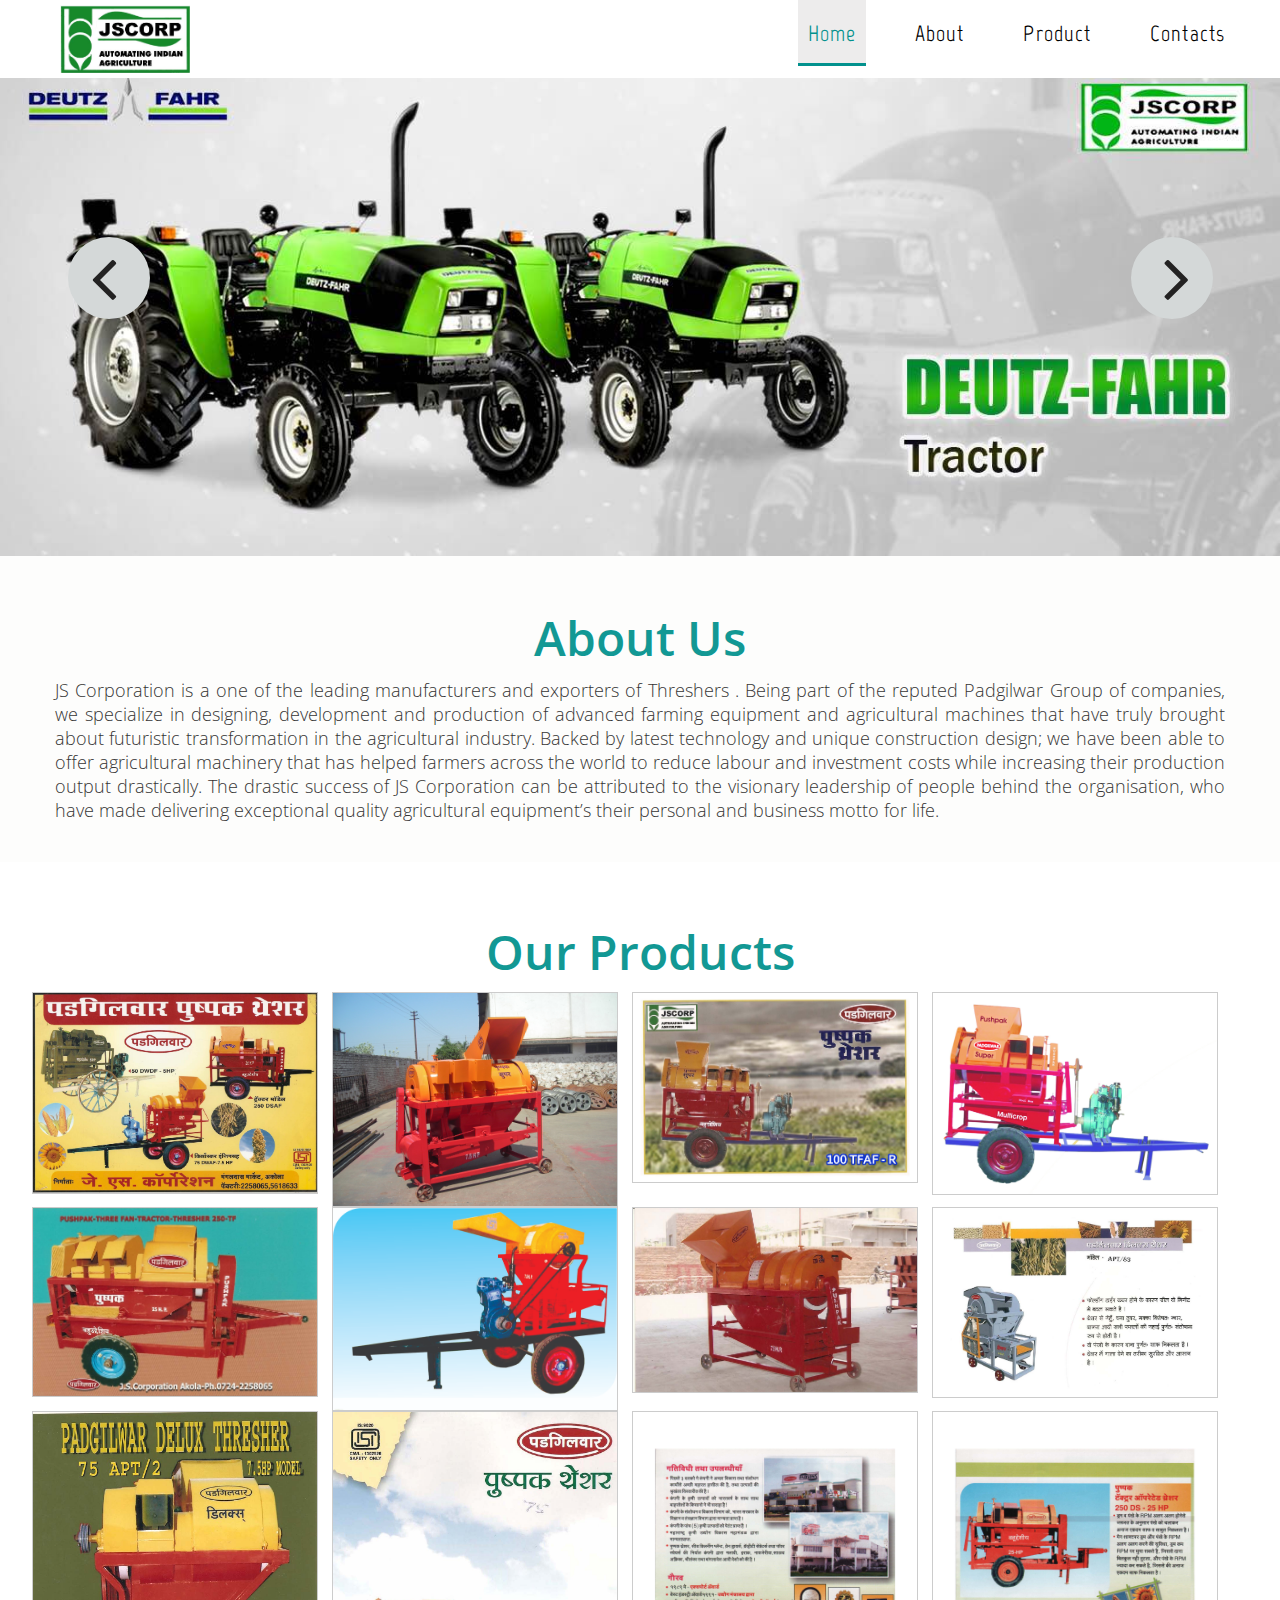
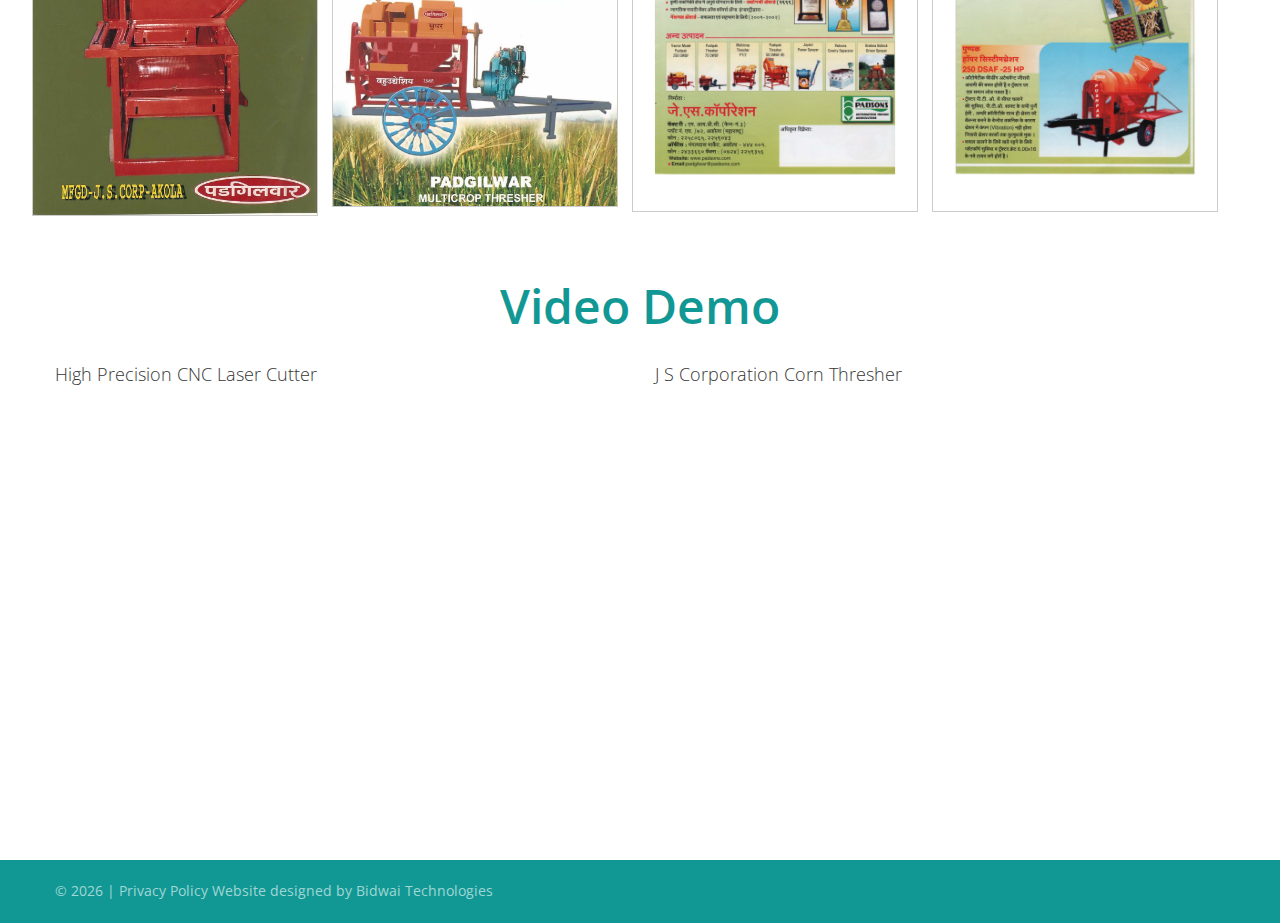
<file: index.html>
<!DOCTYPE html>
<html lang="en">
<head>
    <title>Home</title>
    <meta charset="utf-8">
    <meta name="format-detection" content="telephone=no"/>
    <link rel="icon" href="images/favicon.ico" type="image/x-icon">
    <link rel="stylesheet" href="css/grid.css">
    <link rel="stylesheet" href="css/style.css">
    <link rel="stylesheet" href="css/camera.css"/>
    <link rel="stylesheet" href="css/owl.carousel.css"/>
    <script src="js/jquery.js"></script>
    <script src="js/jquery-migrate-1.2.1.js"></script>
    <script src="js/jquery.equalheights.js"></script>
    <!--[if (gt IE 9)|!(IE)]><!-->
    <script src="js/jquery.mobile.customized.min.js"></script>
    <!--<![endif]-->
    <script src="js/camera.js"></script>
    <script src="js/owl.carousel.js"></script>
    <!--[if lt IE 9]>
    <div style=' clear: both; text-align:center; position: relative;'>
        <a href="http://windows.microsoft.com/en-US/internet-explorer/products/ie/home?ocid=ie6_countdown_bannercode">
            <img src="http://storage.ie6countdown.com/assets/100/images/banners/warning_bar_0000_us.jpg" border="0"
                 height="42" width="820"
                 alt="You are using an outdated browser. For a faster, safer browsing experience, upgrade for free today."/>
        </a>
    </div>
    <script src="js/html5shiv.js"></script>
    <link rel="stylesheet" type="text/css" media="screen" href="css/ie.css">
    <![endif]-->
    <style>
div.img {
    border: 1px solid #ccc;
}

div.img:hover {
    border: 1px solid #777;
}

div.img img {
    width: 100%;
    height: auto;
}

div.desc {
    padding: 15px;
    text-align: center;
}

* {
    box-sizing: border-box;
}

.responsive {
    padding: 0 7px;
    float: left;
    width: 24.99999%;
}

@media only screen and (max-width: 700px){
    .responsive {
        width: 49.99999%;
        margin: 6px 0;
    }
}

@media only screen and (max-width: 500px){
    .responsive {
        width: 100%;
    }
}

.clearfix:after {
    content: "";
    display: table;
    clear: both;
}
</style>
</head>
<body>
<div class="page">
<!--========================================================
                          HEADER
=========================================================-->
<header id="header">
    <div id="stuck_container">
        <div class="container">
            <div class="row">
                <div class="grid_12">
                    <div class="brand put-left">
                        <h1>
                            <a href="index.html">
                                <img src="images/logo.jpg" alt="Logo" height="120px" width="140px"  style="padding: 5px" />
                            </a>
                        </h1>
                    </div>
                    <nav class="nav put-right">
                        <ul class="sf-menu">
                            <li class="current"><a href="index.html">Home</a></li>
                            <li>
                                <a href="about.html">About</a>
                                  <!-- <ul>
                                    <li><a href="#">Lorem ipsum</a></li>
                                    <li><a href="#">Dolor sit amet</a>
                                    <li><a href="#">Ctetur adipisicing</a>
                                    <li><a href="#">Elit sed do</a>
                                        <ul>
                                            <li><a href="#">Iusmod tempor</a></li>
                                            <li><a href="#">Incididunt ut labore</a></li>
                                            <li><a href="#">Et dolore magna</a></li>
                                            <li><a href="#">Aliqua Ut enim</a></li>
                                            <li><a href="#">Minim veniam</a></li>
                                        </ul>
                                    </li>
                                </ul> -->
                            </li>
                            <li><a href="product.html">Product</a></li>
                            <!-- <li><a href="blog.html">Blog</a></li> -->
                            <li><a href="contacts.html">Contacts</a></li>
                        </ul>
                    </nav>
                </div>
            </div>
        </div>
    </div>
</header>
<!--========================================================
                          CONTENT
=========================================================-->
<section id="content"><div class="ic">More Website Templates @ Bidwai Technologies </div>
<div class="camera-wrapper">
    <div id="camera" class="camera-wrap" >
        <div data-src="images/banner2.jpg" >
            <!-- <div class="fadeIn camera_caption">
                <h2 class="text_1 color_1">Solutions that you need!</h2>
                <a class="btn_1" href="#">More info</a>
            </div> -->
        </div>
        <div data-src="images/banner3.jpg">
            <div class="fadeIn camera_caption">
               <!--  <h2 class="text_1 color_1">Lorem ipsum dolor sit!</h2>
                <a class="btn_1" href="#">More info</a> -->
            </div>
        </div>
        <div data-src="images/banner1.jpg">
            <div class="fadeIn camera_caption">
               <!--  <h2 class="text_1 color_1">Lorem ipsum dolor sit amet, consectetur!</h2>
                <a class="btn_1" href="#">More info</a> -->
            </div>
        </div>
    </div>
</div>


<!-- <div class="container">
    <div class="row wrap_1 wrap_5">
        <div class="grid_3">
            <div class="box_1">
                <div class="icon_1"></div>
                <h3 class="text_2 color_2 maxheight1"><a href="#">Budget Planning</a></h3>
                <p class="text_3 color_2 maxheight">
                    Lorem ipsum dolor sit amettetur dipiscing elit. In mollis erat mattis
                </p>
                <a class="btn_2" href="#">read more</a></div>
        </div>
        <div class="grid_3">
            <div class="box_1">
                <div class="icon_2"></div>
                <h3 class="text_2 color_2 maxheight1"><a href="#">Marketing Research</a></h3>
                <p class="text_3 color_2 maxheight">
                    Dorem ipsum dolor sit amettetur dipiscing elit. In mollis erat mattis
                </p>
                <a class="btn_2" href="#">read more</a></div>
        </div>
        <div class="grid_3">
            <div class="box_1">
                <div class="icon_3"></div>
                <h3 class="text_2 color_2 maxheight1"><a href="#">Employee Benefits</a></h3>
                <p class="text_3 color_2 maxheight">
                    Kerem ipsum dolor sit amettetur dipiscing elit. In mollis erat mattis
                </p>
                <a class="btn_2" href="#">read more</a></div>
        </div>
        <div class="grid_3">
            <div class="box_1">
                <div class="icon_4"></div>
                <h3 class="text_2 color_2 maxheight1"><a href="#">Risk Management</a></h3>
                <p class="text_3 color_2 maxheight">
                    Norem ipsum dolor sit amettetur dipiscing elit. In mollis erat mattis neque facilisis, sit
                    amet uesas
                </p>
                <a class="btn_2" href="#">read more</a></div>
        </div>
    </div>
</div> -->
<div class="bg_1 wrap_2 wrap_4">
    <div class="container">
        <div class="row">
            <div class="preffix_2 grid_8">
                <h2 class="header_1 wrap_3 color_3">
                <br><br>
                    About Us
                </h2>
            </div>
        </div>
        <div class="row">
            <div class="grid_12">
                <div class="box_1">
                    <p class="text_3" align="justify">
                        JS Corporation is a one of the leading manufacturers and exporters of Threshers . Being part of the reputed Padgilwar Group of companies, we specialize in designing, development and production of advanced farming equipment and agricultural machines that have truly brought about futuristic transformation in the agricultural industry. Backed by latest technology and unique construction design; we have been able to offer agricultural machinery that has helped farmers across the world to reduce labour and investment costs while increasing their production output drastically. The drastic success of JS Corporation can be attributed to the visionary leadership of people behind the organisation, who have made delivering exceptional quality agricultural equipment’s their personal and business motto for life.
                    </p>
                </div>
            </div>
        </div>
    </div>
</div>
<div class="container">
    <div class="row">
        <div class="preffix_2 grid_8">
            <h2 class="header_1 wrap_3 color_3">
                <br>
                    Our Products
                </h2>
        </div>
    </div>
    <div class="row">
        <div class="responsive">
            <div class="img">
                <a target="_blank" href="images/l100000.jpg">
                    <img src="images/l100000.jpg" alt="JS Corporation Product" width="600" height="400">
                </a>
            </div>
        </div>

        <div class="responsive">
            <div class="img">
                <a target="_blank" href="images/l100009.jpg">
                    <img src="images/l100009.jpg" alt="JS Corporation Product" width="600" height="400">
                </a>
            </div>
        </div>

        <div class="responsive">
            <div class="img">
                <a target="_blank" href="images/l100016.jpg">
                    <img src="images/l100016.jpg" alt="JS Corporation Product" width="600" height="400">
                </a>
            </div>
        </div>

        <div class="responsive">
            <div class="img">
                <a target="_blank" href="images/l100014.jpg">
                    <img src="images/l100014.jpg" alt="JS Corporation Product" width="600" height="400">
                </a>
            </div>
        </div>
    </div>
     <div class="row">
        <div class="responsive">
            <div class="img">
                <a target="_blank" href="images/l100027.jpg">
                    <img src="images/l100027.jpg" alt="JS Corporation Product" width="600" height="400">
                </a>
            </div>
        </div>

        <div class="responsive">
            <div class="img">
                <a target="_blank" href="images/l100005.jpg">
                    <img src="images/l100005.jpg" alt="JS Corporation Product" width="600" height="400">
                </a>
            </div>
        </div>

        <div class="responsive">
            <div class="img">
                <a target="_blank" href="images/l100013.jpg">
                    <img src="images/l100013.jpg" alt="JS Corporation Product" width="600" height="400">
                </a>
            </div>
        </div>

        <div class="responsive">
            <div class="img">
                <a target="_blank" href="images/l100029.jpg">
                    <img src="images/l100029.jpg" alt="JS Corporation Product" width="600" height="400">
                </a>
            </div>
        </div>
    </div>
     <div class="row">
        <div class="responsive">
            <div class="img">
                <a target="_blank" href="images/l100006.jpg">
                    <img src="images/l100006.jpg" alt="JS Corporation Product" width="600" height="400">
                </a>
            </div>
        </div>

        <div class="responsive">
            <div class="img">
                <a target="_blank" href="images/l100008.jpg">
                    <img src="images/l100008.jpg" alt="JS Corporation Product" width="600" height="400">
                </a>
            </div>
        </div>

        <div class="responsive">
            <div class="img">
                <a target="_blank" href="images/l100003.jpg">
                    <img src="images/l100003.jpg" alt="JS Corporation Product" width="600" height="400">
                </a>
            </div>
        </div>

        <div class="responsive">
            <div class="img">
                <a target="_blank" href="images/l100002.jpg">
                    <img src="images/l100002.jpg" alt="JS Corporation Product" width="600" height="400">
                </a>
            </div>
        </div>
    </div>
    <div class="clearfix"></div>
</div>




<div class="container">
<div class="row">
        <div class="preffix_2 grid_8">
            <h2 class="header_1 wrap_3 color_3">
                <br>
                    Video Demo
                </h2>
        </div>
    </div>
    <div class="row wrap_1">
        <div class="grid_6">
            <h2 align="centerx">High Precision CNC Laser Cutter</h2>
            <br>
                <iframe width="540" height="360"  src="https://www.youtube.com/embed/hgr0Ed9Qg_g" frameborder="0" allowfullscreen></iframe>
        </div>
        <div class="grid_6">
            <h2 >J S Corporation Corn Thresher</h2>
            <br>
            <iframe width="540" height="360" src="https://www.youtube.com/embed/B8CZ2aQvpOg" frameborder="0" allowfullscreen></iframe>
            <br><br><br>
                <div class="clearfix"></div>
        </div>
    </div>
</div>


<!-- <div class="bg_1 wrap_7 wrap_5">
    <div class="container">
        <div class="row">
            <div class="grid_12">
                <h2 class="header_1 wrap_8 color_3">
                    What Clients Say
                </h2>
            </div>
        </div>
        <div class="row">
            <div class="grid_12">
                <div id="owl">
                    <div class="item">
                        <p class="text_3">
                            Vivamus at magna non nunc tristique rhoncus. Aliquam nibh ante, egestas id dictum a,
                            commodo luctus libero. Praesent faucibus malesuada faucibus. Donec laoreet metus id
                            laoreet malesuada. Lorem ipsum dolor sit amet, consectetur adipiscing elit. Nullam
                            consectetur orci sed nulla facilisis consequat. Curabitur vel lorem sit amet nulla
                            ullamcorper fermentum. In vitae varius augue, eu consectetur ligula. Etiam dui eros,
                            <br/>
                            laoreet sit amet est vel, commodo venenatis eros. Fusce adipiscing quam id risus
                            sagittis, non consequat lacus interdum.
                        </p>
                    </div>
                    <div class="item">
                        <p class="text_3">
                            Vivamus at magna non nunc tristique rhoncus. Aliquam nibh ante, egestas id dictum a,
                            commodo luctus libero. Praesent faucibus malesuada faucibus. Donec laoreet metus id
                            laoreet malesuada. Lorem ipsum dolor sit amet, consectetur adipiscing elit. Nullam
                            consectetur orci sed nulla facilisis consequat. Curabitur vel lorem sit amet nulla
                            ullamcorper fermentum. In vitae varius augue, eu consectetur ligula. Etiam dui eros,
                            <br/>
                            laoreet sit amet est vel, commodo venenatis eros. Fusce adipiscing quam id risus
                            sagittis, non consequat lacus interdum.
                        </p>
                    </div>
                </div>
            </div>
        </div>
    </div>
</div> -->
<!-- <div class="container">
    <div class="row wrap_9 wrap_4 wrap_10">
        <div class="grid_12">
            <div class="header_1 wrap_3 color_3">
                Get in Touch
            </div>
            <div class="box_3">
                <ul class="list_1">
                    <li><a class="fa fa-twitter" href="#"></a></li>
                    <li><a class="fa fa-facebook" href="#"></a></li>
                    <li><a class="fa fa-google-plus" href="#"></a></li>
                    <li><a class="fa fa-pinterest" href="#"></a></li>
                </ul>
            </div>
        </div>
    </div>
</div> -->
</section>
</div>
<!--========================================================
                          FOOTER
=========================================================-->
<footer id="footer" class="color_9">
    <div class="container">
        <div class="row">
            <div class="grid_12">
                <p class="info text_4 color_4">
                    © <span id="copyright-year"></span> | <a href="#">Privacy Policy</a> 
                    Website designed by <a href="http://www.bidwai.in/" rel="nofollow">Bidwai Technologies</a>
                </p>
            </div>
        </div>
    </div>
</footer>
<script src="js/script.js"></script>
</body>
</html>
</file>
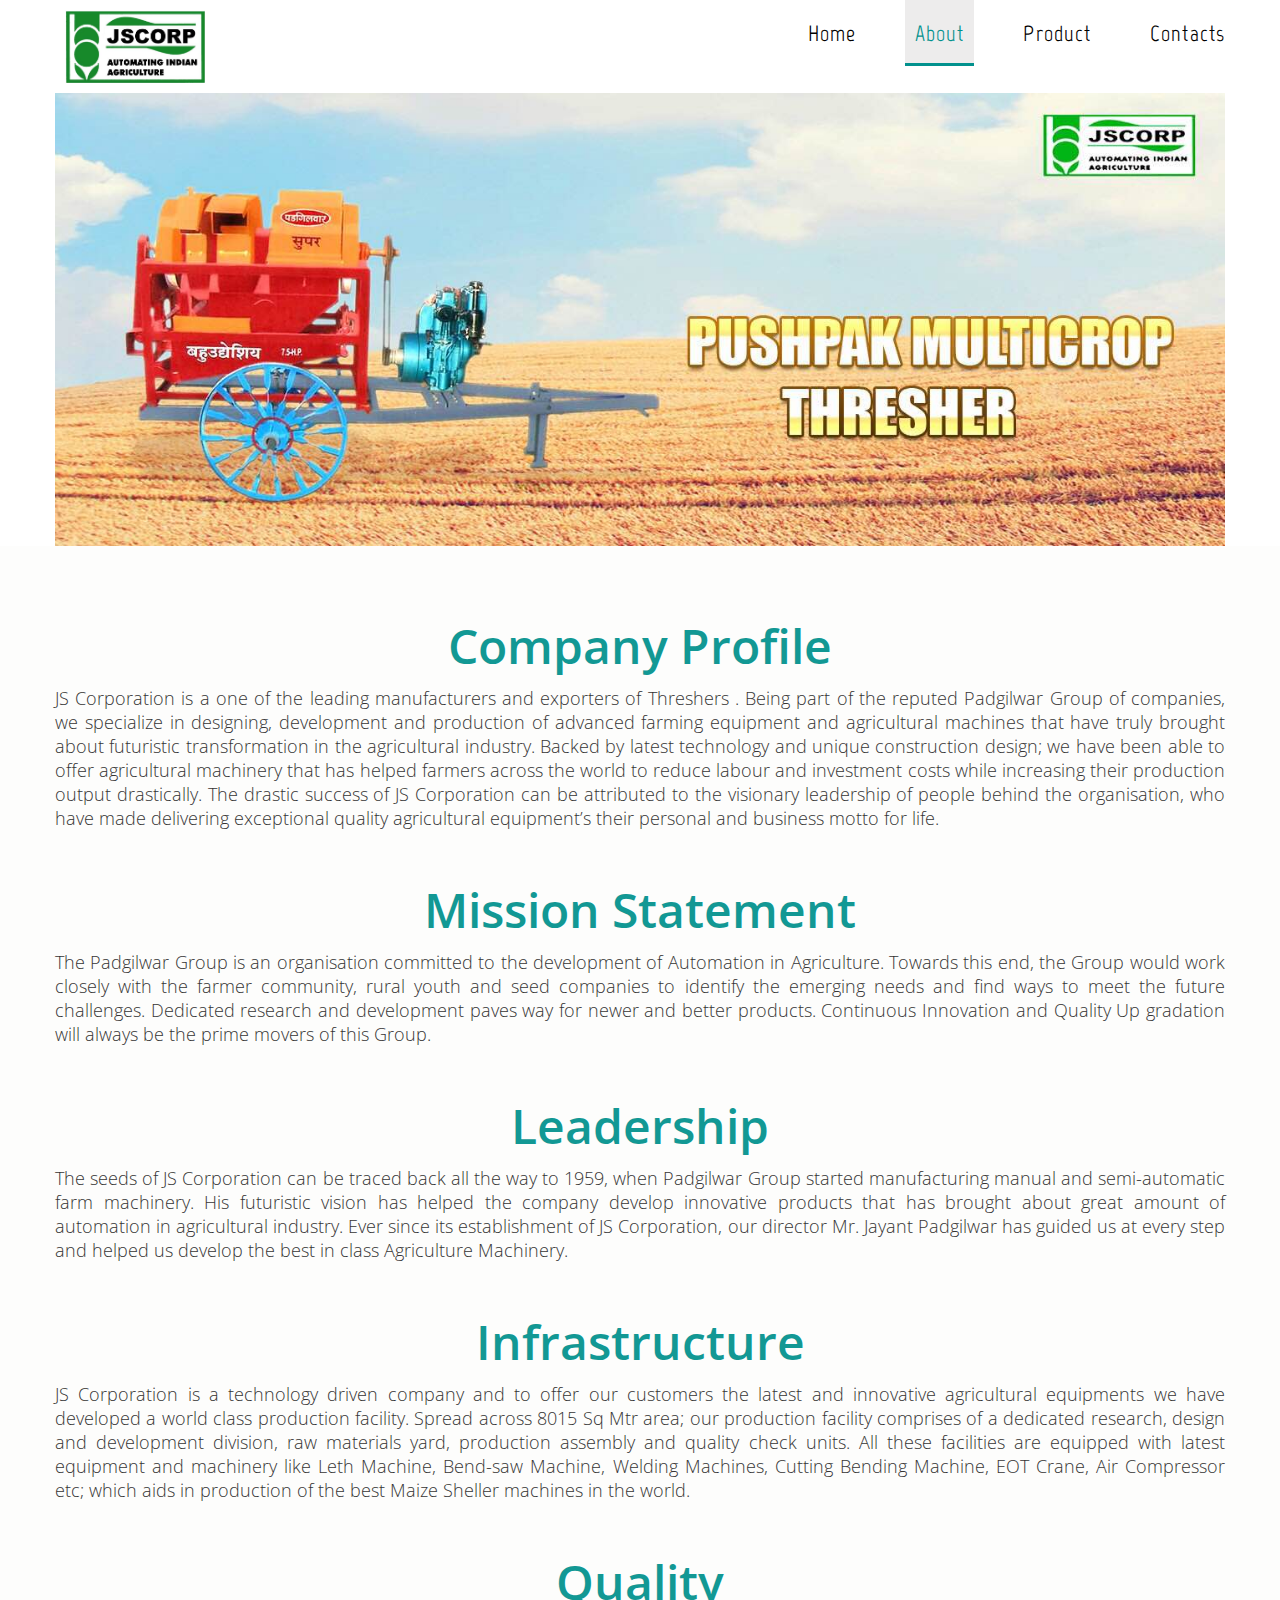
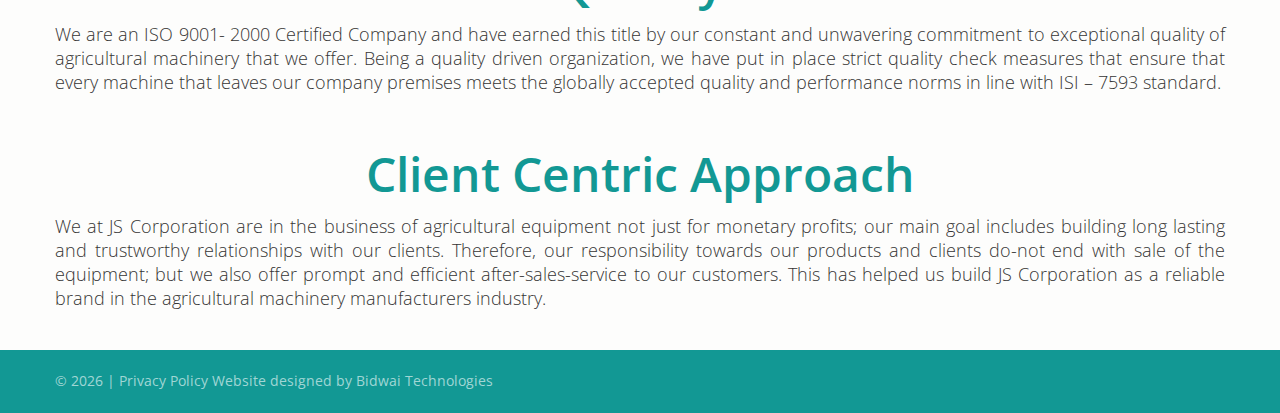
<file: about.html>
<!DOCTYPE html>
<html lang="en">

<head>
    <title>About</title>
    <meta charset="utf-8">
    <meta name="format-detection" content="telephone=no" />
    <link rel="icon" href="images/favicon.ico" type="image/x-icon">
    <link rel="stylesheet" href="css/grid.css">
    <link rel="stylesheet" href="css/style.css">
    <link rel="stylesheet" href="css/owl.carousel.css" />
    <script src="js/jquery.js"></script>
    <script src="js/jquery-migrate-1.2.1.js"></script>
    <script src="js/jquery.equalheights.js"></script>
    <script src="js/owl.carousel.js"></script>
    <!--[if lt IE 9]>
    <div style=' clear: both; text-align:center; position: relative;'>
        <a href="http://windows.microsoft.com/en-US/internet-explorer/products/ie/home?ocid=ie6_countdown_bannercode">
            <img src="http://storage.ie6countdown.com/assets/100/images/banners/warning_bar_0000_us.jpg" border="0"
                 height="42" width="820"
                 alt="You are using an outdated browser. For a faster, safer browsing experience, upgrade for free today."/>
        </a>
    </div>
    <script src="js/html5shiv.js"></script>
    <link rel="stylesheet" type="text/css" media="screen" href="css/ie.css">
    <![endif]-->
</head>

<body>
    <div class="page">
        <!--========================================================
                          HEADER
=========================================================-->
        <header id="header">
            <div id="stuck_container">
                <div class="container">
                    <div class="row">
                        <div class="grid_12">
                            <div class="brand put-left">
                                <h1>
                            <a href="index.html">
                               <img src="images/logo.jpg" alt="Logo" height="120px" width="140px"  style="padding: 10px" />
                            </a>
                        </h1>
                            </div>
                            <nav class="nav put-right">
                                <ul class="sf-menu">
                                    <li><a href="index.html">Home</a></li>
                                    <li class="current">
                                        <a href="about.html">About</a>
                                        <!-- <ul>
                                    <li><a href="#">Lorem ipsum</a></li>
                                    <li><a href="#">Dolor sit amet</a>
                                    <li><a href="#">Ctetur adipisicing</a>
                                    <li><a href="#">Elit sed do</a>
                                        <ul>
                                            <li><a href="#">Iusmod tempor</a></li>
                                            <li><a href="#">Incididunt ut labore</a></li>
                                            <li><a href="#">Et dolore magna</a></li>
                                            <li><a href="#">Aliqua Ut enim</a></li>
                                            <li><a href="#">Minim veniam</a></li>
                                        </ul>
                                    </li>
                                </ul> -->
                                    </li>
                                    <li><a href="product.html">Product</a></li>
                                    <!-- <li><a href="blog.html">Blog</a></li> -->
                                    <li><a href="contacts.html">Contacts</a></li>
                                </ul>
                            </nav>
                        </div>
                    </div>
                </div>
            </div>
        </header>
        <!--========================================================
                          CONTENT
=========================================================-->
        <section id="content">
            <div class="ic">More Website Templates @ Bidwai Technologies - September08, 2014!</div>
            <div class="container">
                <div><img src="images/banner3.jpg"></div>
            </div>
            <div class="bg_1 wrap_2 wrap_4">
                <div class="container">
                    <div class="row">
                        <div class="preffix_2 grid_8">
                            <h2 class="header_1 wrap_3 color_3">
                <br>
                    Company Profile
                </h2>
                        </div>
                    </div>
                    <div class="row">
                        <div class="grid_12">
                            <div class="box_1">
                                <p class="text_3" align="justify">
                                    JS Corporation is a one of the leading manufacturers and exporters of Threshers . Being part of the reputed Padgilwar Group of companies, we specialize in designing, development and production of advanced farming equipment and agricultural machines that have truly brought about futuristic transformation in the agricultural industry. Backed by latest technology and unique construction design; we have been able to offer agricultural machinery that has helped farmers across the world to reduce labour and investment costs while increasing their production output drastically. The drastic success of JS Corporation can be attributed to the visionary leadership of people behind the organisation, who have made delivering exceptional quality agricultural equipment’s their personal and business motto for life.
                                </p>
                            </div>
                        </div>
                    </div>
                </div>
            </div>
             <div class="bg_1 wrap_2 wrap_4">
                <div class="container">
                    <div class="row">
                        <div class="preffix_2 grid_8">
                            <h2 class="header_1 wrap_3 color_3">
                
                    Mission Statement
                </h2>
                        </div>
                    </div>
                    <div class="row">
                        <div class="grid_12">
                            <div class="box_1">
                                <p class="text_3" align="justify">
                                    The Padgilwar Group is an organisation committed to the development of Automation in Agriculture. Towards this end, the Group would work closely with the farmer community, rural youth and seed companies to identify the emerging needs and find ways to meet the future challenges. Dedicated research and development paves way for newer and better products. Continuous Innovation and Quality Up gradation will always be the prime movers of this Group.
                                </p>
                            </div>
                        </div>
                    </div>
                </div>
            </div>

            <div class="bg_1 wrap_2 wrap_4">
                <div class="container">
                    <div class="row">
                        <div class="preffix_2 grid_8">
                            <h2 class="header_1 wrap_3 color_3">
                
                    Leadership
                </h2>
                        </div>
                    </div>
                    <div class="row">
                        <div class="grid_12">
                            <div class="box_1">
                                <p class="text_3" align="justify">
                                    The seeds of JS Corporation can be traced back all the way to 1959, when Padgilwar Group started manufacturing manual and semi-automatic farm machinery. His futuristic vision has helped the company develop innovative products that has brought about great amount of automation in agricultural industry. Ever since its establishment of JS Corporation, our director Mr. Jayant Padgilwar has guided us at every step and helped us develop the best in class Agriculture Machinery.
                                </p>
                            </div>
                        </div>
                    </div>
                </div>
            </div>


            <div class="bg_1 wrap_2 wrap_4">
                <div class="container">
                    <div class="row">
                        <div class="preffix_2 grid_8">
                            <h2 class="header_1 wrap_3 color_3">
                
                    Infrastructure
                </h2>
                        </div>
                    </div>
                    <div class="row">
                        <div class="grid_12">
                            <div class="box_1">
                                <p class="text_3" align="justify">
                                    JS Corporation is a technology driven company and to offer our customers the latest and innovative agricultural equipments we have developed a world class production facility. Spread across 8015 Sq Mtr area; our production facility comprises of a dedicated research, design and development division, raw materials yard, production assembly and quality check units. All these facilities are equipped with latest equipment and machinery like Leth Machine, Bend-saw Machine, Welding Machines, Cutting Bending Machine, EOT Crane, Air Compressor etc; which aids in production of the best Maize Sheller machines in the world.
                                </p>
                            </div>
                        </div>
                    </div>
                </div>
            </div>


             <div class="bg_1 wrap_2 wrap_4">
                <div class="container">
                    <div class="row">
                        <div class="preffix_2 grid_8">
                            <h2 class="header_1 wrap_3 color_3">
                
                    Quality
                </h2>
                        </div>
                    </div>
                    <div class="row">
                        <div class="grid_12">
                            <div class="box_1">
                                <p class="text_3" align="justify">
                                    We are an ISO 9001- 2000 Certified Company and have earned this title by our constant and unwavering commitment to exceptional quality of agricultural machinery that we offer. Being a quality driven organization, we have put in place strict quality check measures that ensure that every machine that leaves our company premises meets the globally accepted quality and performance norms in line with ISI – 7593 standard.
                                </p>
                            </div>
                        </div>
                    </div>
                </div>
            </div>


            <div class="bg_1 wrap_2 wrap_4">
                <div class="container">
                    <div class="row">
                        <div class="preffix_2 grid_8">
                            <h2 class="header_1 wrap_3 color_3">
                
                    Client Centric Approach
                </h2>
                        </div>
                    </div>
                    <div class="row">
                        <div class="grid_12">
                            <div class="box_1">
                                <p class="text_3" align="justify">
                                    We at JS Corporation are in the business of agricultural equipment not just for monetary profits; our main goal includes building long lasting and trustworthy relationships with our clients. Therefore, our responsibility towards our products and clients do-not end with sale of the equipment; but we also offer prompt and efficient after-sales-service to our customers. This has helped us build JS Corporation as a reliable brand in the agricultural machinery manufacturers industry.
                                </p>
                            </div>
                        </div>
                    </div>
                </div>
            </div>



            <!-- <div class="container">
    <div class="row wrap_11 wrap_12">
        <div class="grid_7">
            <h2 class="header_2 indent_1">About the Company</h2>
            <div class="box_4">
                <p class="text_5">
                    Vivamus at magna non nunc tristique rhoncus. Aliquam nibh ante, egestas id dictum a, commodo
                    luctus libero. Praesent faucibus malesuada faucibus. Donec laoreet metus id laoreet
                    malesuada. Lorem ipsum dolor sit amet, consectetur adipiscing elit. Nullam consectetur orci
                    sed nulla facilisis consequat. Curabitur vel lorem sit amet nulla ullamcorper fermentum. In
                    vitae varius augue, eu consectetur ligula. Etiam dui eros, laoreet sit amet est vel, commodo
                    venenatis eros. Fusce adipiscing quam id risus sagittis.
                </p>
                <a href="#" class="btn_2">read more</a>
            </div>
        </div>
        <div class="grid_5">
            <div class="img-wrap">
                <img data-src="images/index-1_img01.jpg" class="img_1" src="images/preloader.gif" alt="Image 1"/>
                <img data-src="images/index-1_img02.jpg" class="img_1" src="images/preloader.gif" alt="Image 2"/>
            </div>
            <div class="clearfix"></div>
        </div>
    </div>
</div>
<div class="bg_1 wrap_13 wrap_10">
    <div class="container">
        <div class="row">
            <div class="grid_12">
                <h2 class="header_2 indent_2">
                    Our Staff
                </h2>
            </div>
        </div>
        <div class="row">
            <div class="grid_6">
                <div class="box_4">
                    <p class="text_5">
                        Kivamus at magna non nunc tristique rhoncus. Aliquam nibh ante, egestas id
                        dictum ai commodo luctus libero. Praesent faucibus malesuada faucibus. Donec laoreet
                        metus
                        id laoreet malesuada. Lorem ipsum dolor sit amet, consectetur adipiscing elit. Nullam
                        consectetur orci sed nulla facilisis consequat. Curabitur vel lorem sit amet nulla
                        ullamcorper fermentum. In vitae varius augue, eu consectetur
                    </p>
                    <div class="row">
                        <div class="grid_2">
                            <ul class="list_2 text_6">
                                <li><a href="#">Helen Tompson</a></li>
                                <li><a href="#">Sandra Hullock</a></li>
                                <li><a href="#">Jessica Ariston</a></li>
                            </ul>
                        </div>
                        <div class="grid_2">
                            <ul class="list_2 text_6">
                                <li><a href="#">Max Grey</a></li>
                                <li><a href="#">Anete Puga</a></li>
                                <li><a href="#">Kevin Wood</a></li>
                            </ul>
                        </div>
                    </div>
                    <a class="btn_3" href="#">view all</a>
                </div>
            </div>
            <div class="grid_6">
                <div class="img-wrap">
                    <img class="img_2" src="images/index-1_img03.jpg" alt="Image 3"/>
                    <img class="img_2" src="images/index-1_img04.jpg" alt="Image 4"/>
                    <img class="img_2" src="images/index-1_img05.jpg" alt="Image 5"/>
                    <img class="img_2" src="images/index-1_img06.jpg" alt="Image 6"/>
                    <img class="img_2" src="images/index-1_img07.jpg" alt="Image 7"/>
                    <img class="img_2" src="images/index-1_img08.jpg" alt="Image 8"/>
                </div>
                <div class="clearfix"></div>
            </div>
        </div>
    </div>
</div>
<div class="container">
    <div class="row wrap_14">
        <div class="grid_12">
            <h2 class="header_1 wrap_8 color_3">
                Why us
            </h2>
        </div>
    </div>
    <div class="row wrap_15">
        <div class="grid_4">
            <div class="box_5" data-index="1">
                <h3 class="text_2 color_2"><a href="#">Fertomino vert</a></h3>
                <p class="text_3">
                    Lorem ipsum dolor sit amettetur ing elit. In mollis erat mattis neque cilisis, sit amet
                    ultries wertolio dasererat rutrum. In mollis erat mattis neque cilisis, sit amet ultries
                    wertoliow
                </p>
            </div>
        </div>
        <div class="grid_4">
            <div class="box_5" data-index="2">
                <h3 class="text_2 color_2"><a href="#">Tertomino verto</a></h3>
                <p class="text_3">
                    Horem ipsum dolor sit amettetur ing elit. In mollis erat mattis neque cilisis, sit amet
                    ultries wertolio dasererat rutrume. In mollis erat mattis neque cilisis, sit amet ultries
                    wertolio
                </p>
            </div>
        </div>
        <div class="grid_4">
            <div class="box_5" data-index="3">
                <h3 class="text_2 color_2"><a href="#">Loertomino verter</a></h3>
                <p class="text_3">
                    Korem ipsum dolor sit amettetur ing elit. In mollis erat mattis neque cilisis, sit amet
                    ultries wertolio dasererat rutrumwer. In mollis erat mattiseryol neque cilisis, sit amet
                    ultries wertol
                </p>
            </div>
        </div>
    </div>
</div>
<div class="bg_1 wrap_16 wrap_10">
    <div class="container">
        <div class="row">
            <div class="grid_12">
                <h2 class="header_1 indent_2 color_3">
                    Our Clients
                </h2>
                <div id="owl_2">
                    <div class="item">
                        <div class="row">
                            <div class="preffix_1 grid_10">
                                <ul class="list_3">
                                    <li><a href="#"><img src="images/index-1_img09.jpg" alt="Image 9"/></a></li>
                                    <li><a href="#"><img src="images/index-1_img10.jpg" alt="Image 10"/></a></li>
                                    <li><a href="#"><img src="images/index-1_img11.jpg" alt="Image 11"/></a></li>
                                    <li><a href="#"><img src="images/index-1_img12.jpg" alt="Image 12"/></a></li>
                                    <li><a href="#"><img src="images/index-1_img13.jpg" alt="Image 13"/></a></li>
                                    <li><a href="#"><img src="images/index-1_img14.jpg" alt="Image 14"/></a></li>
                                </ul>
                            </div>
                        </div>
                    </div>
                    <div class="item">
                        <div class="row">
                            <div class="preffix_1 grid_10">
                                <ul class="list_3">
                                    <li><a href="#"><img src="images/index-1_img09.jpg" alt="Image 9"/></a></li>
                                    <li><a href="#"><img src="images/index-1_img10.jpg" alt="Image 10"/></a></li>
                                    <li><a href="#"><img src="images/index-1_img11.jpg" alt="Image 11"/></a></li>
                                    <li><a href="#"><img src="images/index-1_img12.jpg" alt="Image 12"/></a></li>
                                    <li><a href="#"><img src="images/index-1_img13.jpg" alt="Image 13"/></a></li>
                                    <li><a href="#"><img src="images/index-1_img14.jpg" alt="Image 14"/></a></li>
                                </ul>
                            </div>
                        </div>
                    </div>
                </div>
            </div>
        </div>
    </div>
</div>
<div class="container">
    <div class="row wrap_9 wrap_4 wrap_10">
        <div class="grid_12">
            <div class="header_1 wrap_3 color_3">
                Get in Touch
            </div>
            <div class="box_3">
                <ul class="list_1">
                    <li><a class="fa fa-twitter" href="#"></a></li>
                    <li><a class="fa fa-facebook" href="#"></a></li>
                    <li><a class="fa fa-google-plus" href="#"></a></li>
                    <li><a class="fa fa-pinterest" href="#"></a></li>
                </ul>
            </div>
        </div>
    </div> -->
    </div>
    </section>
    </div>
    <!--========================================================
                          FOOTER
=========================================================-->
    <footer id="footer" class="color_9">
        <div class="container">
            <div class="row">
                <div class="grid_12">
                    <p class="info text_4 color_4">
                        © <span id="copyright-year"></span> | <a href="#">Privacy Policy</a> Website designed by <a href="http://www.bidwai.in/" rel="nofollow">Bidwai Technologies</a>
                    </p>
                </div>
            </div>
        </div>
    </footer>
    <script src="js/script.js"></script>
</body>

</html>
</file>
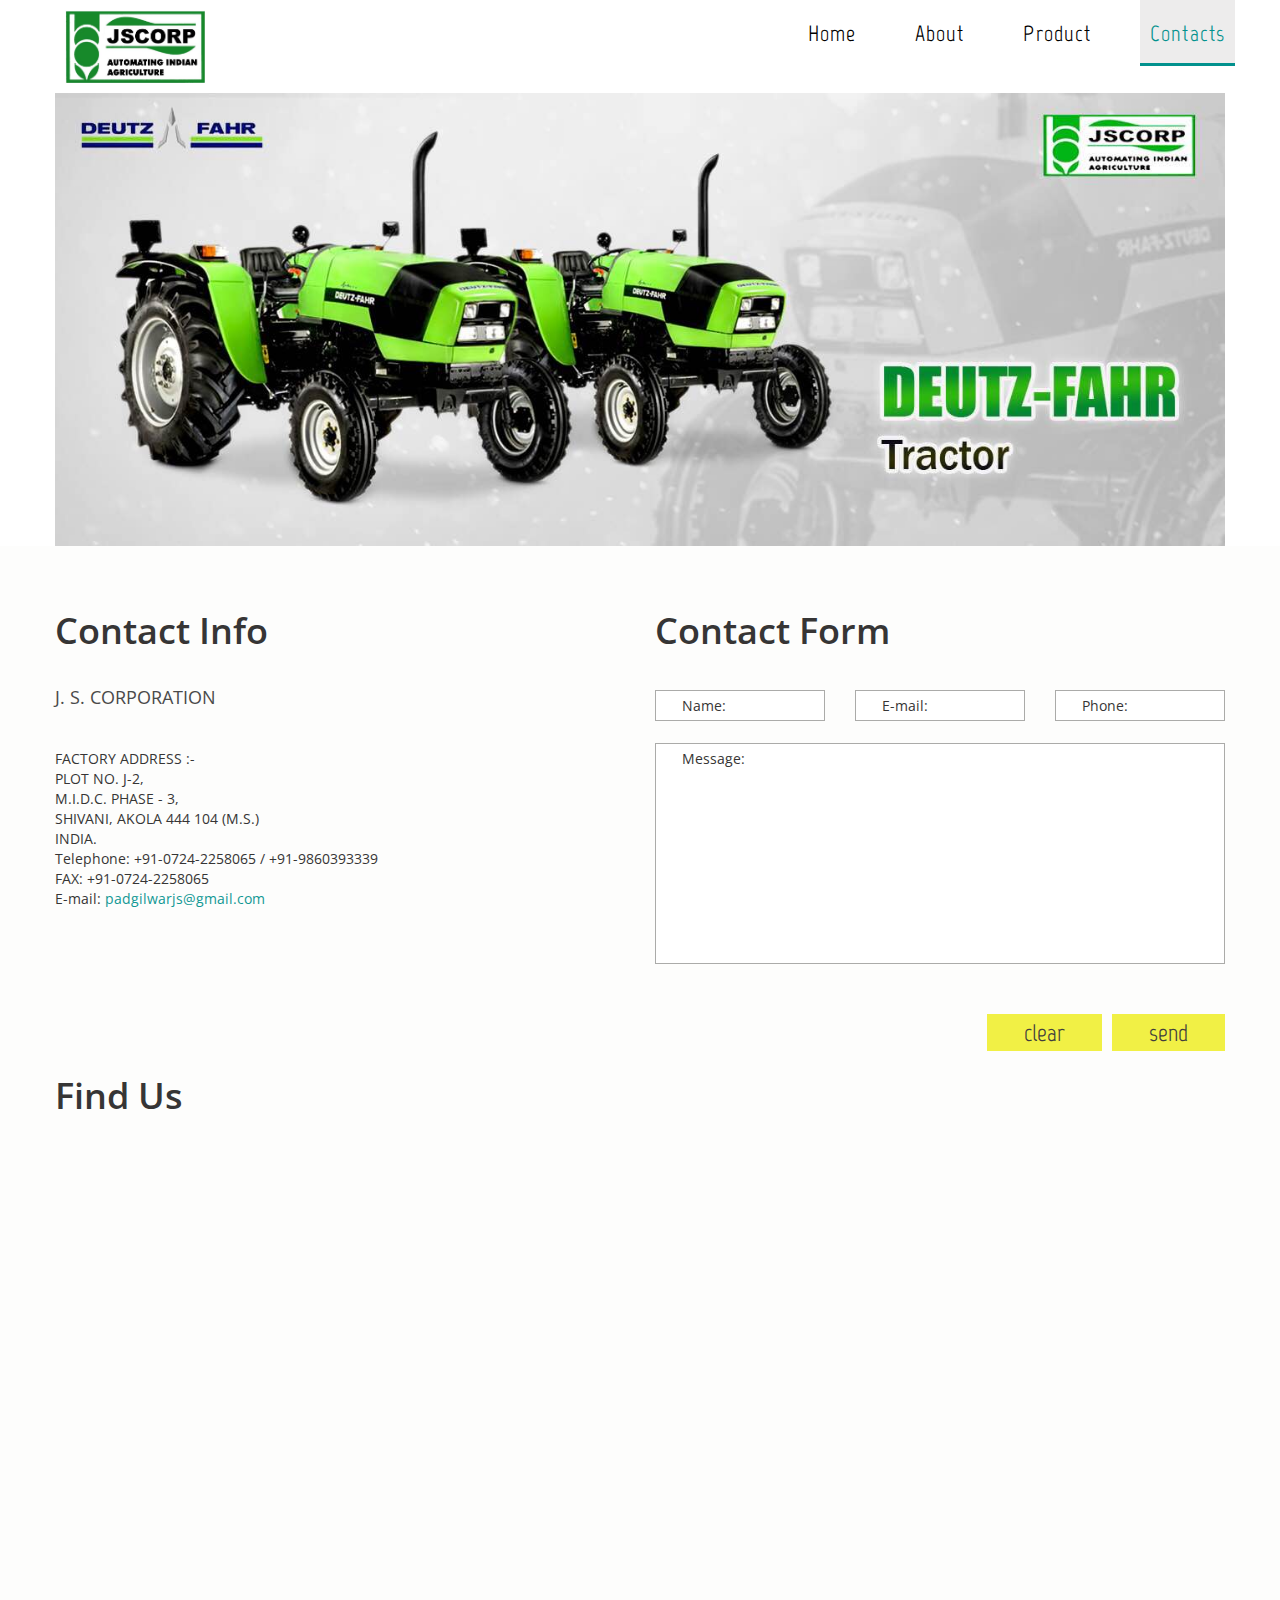
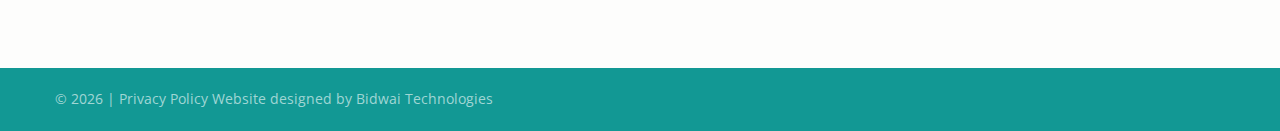
<file: contacts.html>
<!DOCTYPE html>
<html lang="en">

<head>
    <title>Contacts</title>
    <meta charset="utf-8">
    <meta name="format-detection" content="telephone=no" />
    <link rel="icon" href="images/favicon.ico" type="image/x-icon">
    <link rel="stylesheet" href="css/grid.css">
    <link rel="stylesheet" href="css/style.css">
    <link rel="stylesheet" href="css/contact-form.css" />
    <script src="js/jquery.js"></script>
    <script src="js/jquery-migrate-1.2.1.js"></script>
    <script src="js/jquery.equalheights.js"></script>
    <script src='js/modal.js'></script>
    <script src='js/TMForm.js'></script>
    <!--[if lt IE 9]>
    <div style=' clear: both; text-align:center; position: relative;'>
        <a href="http://windows.microsoft.com/en-US/internet-explorer/products/ie/home?ocid=ie6_countdown_bannercode">
            <img src="http://storage.ie6countdown.com/assets/100/images/banners/warning_bar_0000_us.jpg" border="0"
                 height="42" width="820"
                 alt="You are using an outdated browser. For a faster, safer browsing experience, upgrade for free today."/>
        </a>
    </div>
    <script src="js/html5shiv.js"></script>
    <link rel="stylesheet" type="text/css" media="screen" href="css/ie.css">
    <![endif]-->
</head>

<body>
    <div class="page">
        <!--========================================================
                              HEADER
    =========================================================-->
        <header id="header">
            <div id="stuck_container">
                <div class="container">
                    <div class="row">
                        <div class="grid_12">
                            <div class="brand put-left">
                                <h1>
                                <a href="index.html">
                                   <img src="images/logo.jpg" alt="Logo" height="120px" width="140px"  style="padding: 10px" />
                                </a>
                            </h1>
                            </div>
                            <nav class="nav put-right">
                                <ul class="sf-menu">
                                    <li><a href="index.html">Home</a></li>
                                    <li>
                                        <a href="about.html">About</a>
                                        <!--  <ul>
                                        <li><a href="#">Lorem ipsum</a></li>
                                        <li><a href="#">Dolor sit amet</a>
                                        <li><a href="#">Ctetur adipisicing</a>
                                        <li><a href="#">Elit sed do</a>
                                            <ul>
                                                <li><a href="#">Iusmod tempor</a></li>
                                                <li><a href="#">Incididunt ut labore</a></li>
                                                <li><a href="#">Et dolore magna</a></li>
                                                <li><a href="#">Aliqua Ut enim</a></li>
                                                <li><a href="#">Minim veniam</a></li>
                                            </ul>
                                        </li>
                                    </ul> -->
                                    </li>
                                    <li><a href="product.html">Product</a></li>
                                    <!-- <li><a href="blog.html">Blog</a></li> -->
                                    <li class="current"><a href="contacts.html">Contacts</a></li>
                                </ul>
                            </nav>
                        </div>
                    </div>
                </div>
            </div>
        </header>
        <!--========================================================
                              CONTENT
    =========================================================-->
        <section id="content">
            <div class="ic">More Website Templates @ Bidwai Technologies - September08, 2014!</div>
            <div class="container">
                <div><img src="images/banner2.jpg"></div>
            </div>
            <div class="bg_1 wrap_17 wrap_19">
                <div class="container">
                    <div class="row">
                        <div class="grid_6">
                            <div class="wrap_18">
                                <h2 class="header_2 indent_5">
                                Contact Info
                            </h2>
                                <address>
                                    <p class="text_7 color_6">
                                       J. S. CORPORATION 
                                    </p>
                                    <p class="text_8">
                                        
                                        
                                        <br/> FACTORY ADDRESS :-
                                        <br/> PLOT NO. J-2,
                                         <br/> M.I.D.C. PHASE - 3, 
                                        <br/> SHIVANI, AKOLA 444 104 (M.S.)  
                                        <br/> INDIA.
                                        <br/> Telephone: +91-0724-2258065 / +91-9860393339 
                                        <br/> FAX: +91-0724-2258065
                                        <br/> E-mail: <a href="mailto:padgilwarjs@gmail.com ">padgilwarjs@gmail.com </a>
                                    </p>
                                </address>
                            </div>
                        </div>
                        <div class="grid_6">
                            <div class="wrap_18">
                                <h2 class="header_2 indent_2">
                                Contact Form
                            </h2>
                                <form id="contact-form">
                                    <div class="contact-form-loader"></div>
                                    <fieldset>
                                        <div class="row">
                                            <div class="grid_2">
                                                <label class="name">
                                                    <input type="text" name="name" placeholder="Name:" value="" data-constraints="@Required @JustLetters" />
                                                    <span class="empty-message">*This field is required.</span>
                                                    <span class="error-message">*This is not a valid name.</span>
                                                </label>
                                            </div>
                                            <div class="grid_2">
                                                <label class="email">
                                                    <input type="text" name="email" placeholder="E-mail:" value="" data-constraints="@Required @Email" />
                                                    <span class="empty-message">*This field is required.</span>
                                                    <span class="error-message">*This is not a valid email.</span>
                                                </label>
                                            </div>
                                            <div class="grid_2">
                                                <label class="phone">
                                                    <input type="text" name="phone" placeholder="Phone:" value="" data-constraints="@JustNumbers" />
                                                    <span class="empty-message">*This field is required.</span>
                                                    <span class="error-message">*This is not a valid phone.</span>
                                                </label>
                                            </div>
                                        </div>
                                        <label class="message">
                                            <textarea name="message" placeholder="Message:" data-constraints='@Required @Length(min=20,max=999999)'></textarea>
                                            <span class="empty-message">*This field is required.</span>
                                            <span class="error-message">*The message is too short.</span>
                                        </label>
                                        <div class="btn-wrap">
                                            <a class="btn_3" href="#" data-type="reset">clear</a>
                                            <a class="btn_3" href="#" data-type="submit">send</a>
                                        </div>
                                    </fieldset>
                                    <div class="modal fade response-message">
                                        <div class="modal-dialog">
                                            <div class="modal-content">
                                                <div class="modal-header">
                                                    <button type="button" class="close" data-dismiss="modal" aria-hidden="true">&times;</button>
                                                    <h4 class="modal-title">Modal title</h4>
                                                </div>
                                                <div class="modal-body">
                                                    You message has been sent! We will be in touch soon.
                                                </div>
                                            </div>
                                        </div>
                                    </div>
                                </form>
                            </div>
                        </div>
                    </div>
                    <div class="row wrap_11">
                        <div class="grid_12">
                            <h2 class="header_2 indent_4">Find Us</h2>
                        </div>
                    </div>
                    <div class="row">
                        <div class="grid_12">
                            <iframe class="map" src="https://www.google.com/maps/embed?pb=!1m14!1m8!1m3!1d14930.031742134293!2d77.0521369!3d20.6895888!3m2!1i1024!2i768!4f13.1!3m3!1m2!1s0x0%3A0xe8767a811e353b46!2sPadgilwar+Tractors!5e0!3m2!1sen!2sin!4v1486668549264" style="border:0">
                            </iframe>
                        </div>
                    </div>
                </div>
            </div>
         <!--    <div class="container">
                <div class="row wrap_9 wrap_4 wrap_10">
                    <div class="grid_12">
                        <div class="header_1 wrap_3 color_3">
                            Get in Touch
                        </div>
                        <div class="box_3">
                            <ul class="list_1">
                                <li>
                                    <a class="fa fa-twitter" href="#"></a>
                                </li>
                                <li>
                                    <a class="fa fa-facebook" href="#"></a>
                                </li>
                                <li>
                                    <a class="fa fa-google-plus" href="#"></a>
                                </li>
                                <li>
                                    <a class="fa fa-pinterest" href="#"></a>
                                </li>
                            </ul>
                        </div>
                    </div>
                </div>
            </div> -->
        </section>
    </div>
    <!--========================================================
                          FOOTER
=========================================================-->
    <footer id="footer" class="color_9">
        <div class="container">
            <div class="row">
                <div class="grid_12">
                    <p class="info text_4 color_4">
                        © <span id="copyright-year"></span> | <a href="#">Privacy Policy</a> Website designed by <a href="http://www.bidwai.in/" rel="nofollow">Bidwai Technologies</a>
                    </p>
                </div>
            </div>
        </div>
    </footer>
    <script src="js/script.js"></script>
</body>

</html>
</file>
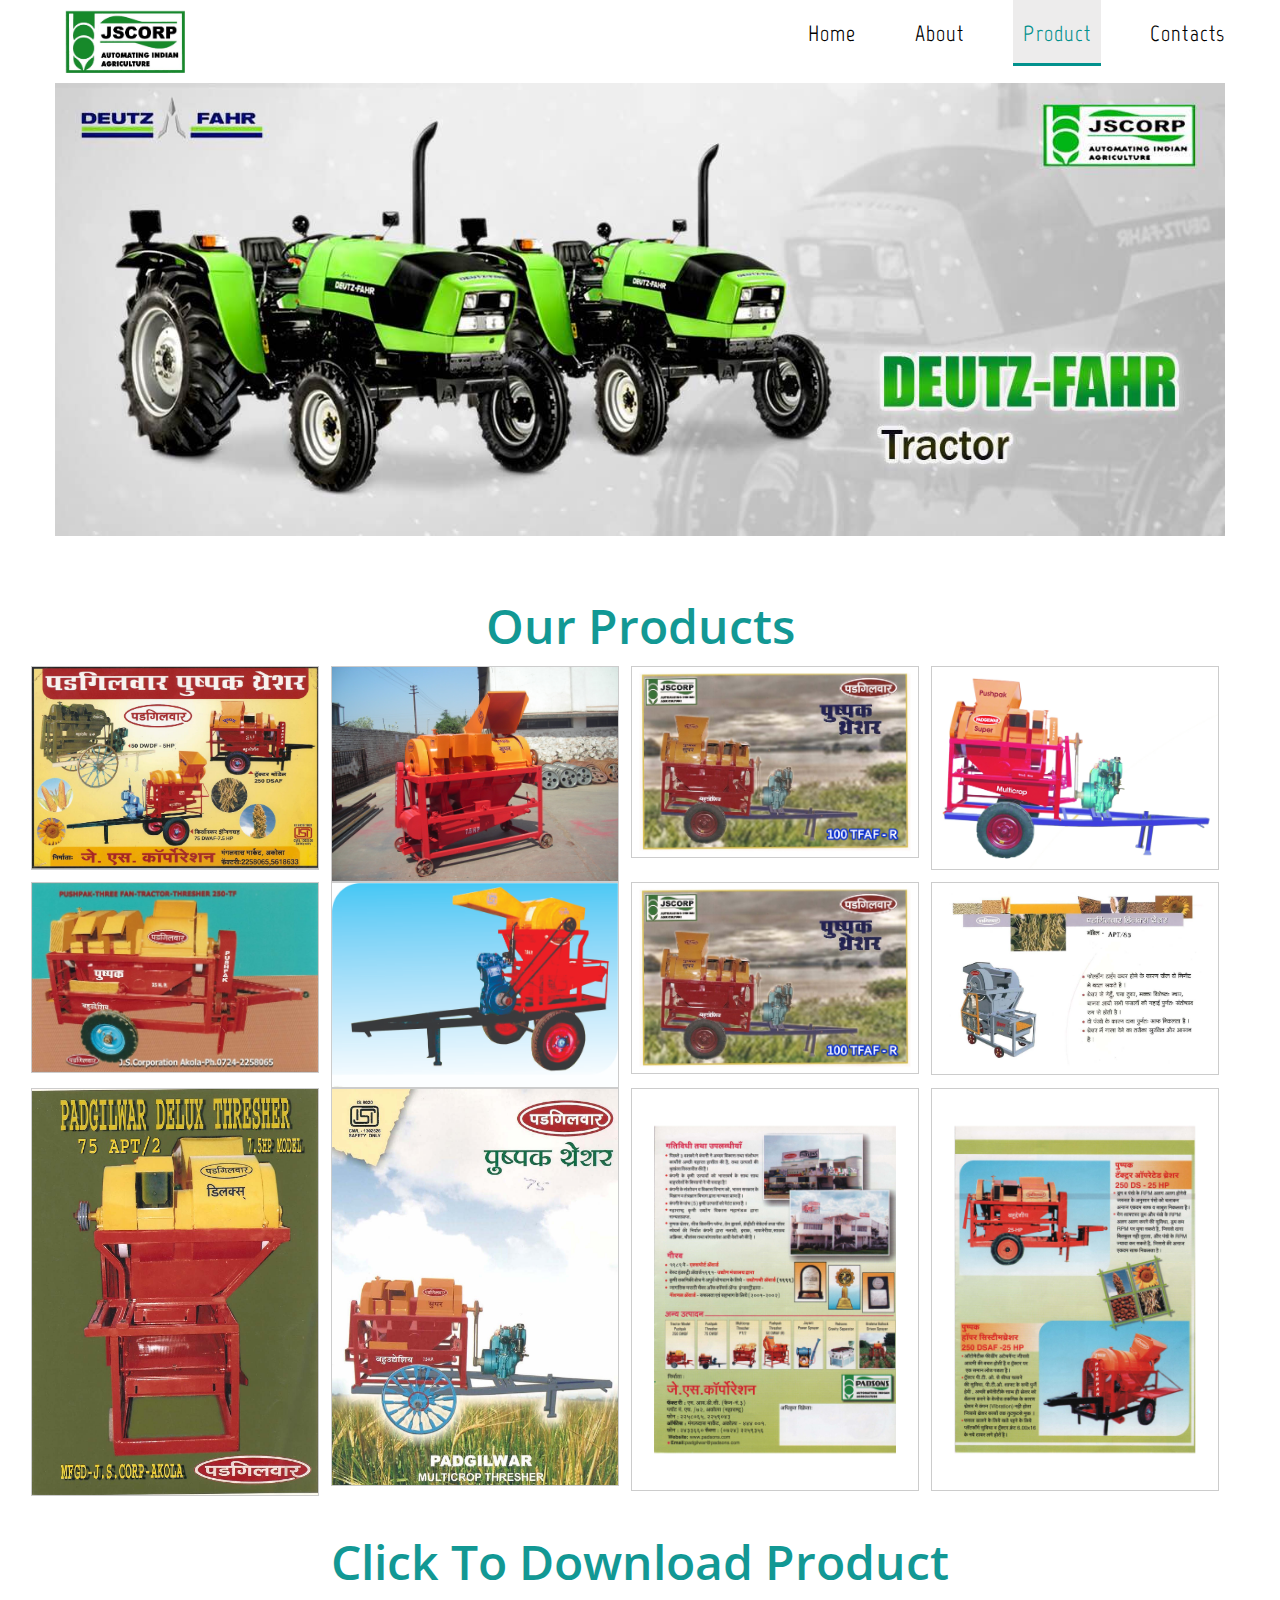
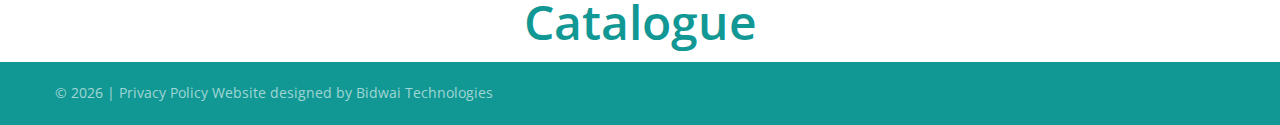
<file: product.html>
<!DOCTYPE html>
<html lang="en">

<head>
    <title>Services</title>
    <meta charset="utf-8">
    <meta name="format-detection" content="telephone=no" />
    <link rel="icon" href="images/favicon.ico" type="image/x-icon">
    <link rel="stylesheet" href="css/grid.css">
    <link rel="stylesheet" href="css/style.css">
    <link rel="stylesheet" href="css/isotope.css" />
    <script src="js/jquery.js"></script>
    <script src="js/jquery-migrate-1.2.1.js"></script>
    <script src="js/jquery.equalheights.js"></script>
    <script src='js/isotope.min.js'></script>
    <!--[if lt IE 9]>
    <div style=' clear: both; text-align:center; position: relative;'>
        <a href="http://windows.microsoft.com/en-US/internet-explorer/products/ie/home?ocid=ie6_countdown_bannercode">
            <img src="http://storage.ie6countdown.com/assets/100/images/banners/warning_bar_0000_us.jpg" border="0"
                 height="42" width="820"
                 alt="You are using an outdated browser. For a faster, safer browsing experience, upgrade for free today."/>
        </a>
    </div>
    <script src="js/html5shiv.js"></script>
    <link rel="stylesheet" type="text/css" media="screen" href="css/ie.css">
    <![endif]-->
    <style>
    div.img {
        border: 1px solid #ccc;
    }
    
    div.img:hover {
        border: 1px solid #777;
    }
    
    div.img img {
        width: 100%;
        height: auto;
    }
    
    div.desc {
        padding: 15px;
        text-align: center;
    }
    
    * {
        box-sizing: border-box;
    }
    
    .responsive {
        padding: 0 6px;
        float: left;
        width: 24.99999%;
    }
    
    @media only screen and (max-width: 700px) {
        .responsive {
            width: 49.99999%;
            margin: 6px 0;
        }
    }
    
    @media only screen and (max-width: 500px) {
        .responsive {
            width: 100%;
        }
    }
    
    .clearfix:after {
        content: "";
        display: table;
        clear: both;
    }
    </style>
</head>

<body>
    <div class="page">
        <!--========================================================
                          HEADER
=========================================================-->
        <header id="header">
            <div id="stuck_container">
                <div class="container">
                    <div class="row">
                        <div class="grid_12">
                            <div class="brand put-left">
                                <h1>
                            <a href="index.html">
                               <img src="images/logo.jpg" alt="Logo" height="120px" width="140px"  style="padding: 10px" />
                            </a>
                        </h1>
                            </div>
                            <nav class="nav put-right">
                                <ul class="sf-menu">
                                    <li><a href="index.html">Home</a></li>
                                    <li>
                                        <a href="about.html">About</a>
                                        <!-- <ul>
                                    <li><a href="#">Lorem ipsum</a></li>
                                    <li><a href="#">Dolor sit amet</a>
                                    <li><a href="#">Ctetur adipisicing</a>
                                    <li><a href="#">Elit sed do</a>
                                        <ul>
                                            <li><a href="#">Iusmod tempor</a></li>
                                            <li><a href="#">Incididunt ut labore</a></li>
                                            <li><a href="#">Et dolore magna</a></li>
                                            <li><a href="#">Aliqua Ut enim</a></li>
                                            <li><a href="#">Minim veniam</a></li>
                                        </ul>
                                    </li>
                                </ul> -->
                                    </li>
                                    <li class="current"><a href="product.html">Product</a></li>
                                    <!-- <li><a href="blog.html">Blog</a></li> -->
                                    <li><a href="contacts.html">Contacts</a></li>
                                </ul>
                            </nav>
                        </div>
                    </div>
                </div>
            </div>
        </header>
        <!--========================================================
                          CONTENT
=========================================================-->
        <section id="content">
            <div class="ic">More Website Templates @ Bidwai Technologies - September08, 2014!</div>
            <div class="container">
                <div><img src="images/banner2.jpg"></div>
            </div>
            <div class="container">
                <div class="row">
                    <div class="preffix_2 grid_8">
                        <h2 class="header_1 wrap_3 color_3"><br>Our Products</h2>
                    </div>
                </div>
                <div class="row">
                    <div class="responsive">
                        <div class="img">
                            <a target="_blank" href="images/l100000.jpg">
                                <img src="images/l100000.jpg" alt="JS Corporation Product" width="600" height="400">
                            </a>
                        </div>
                    </div>
                    <div class="responsive">
                        <div class="img">
                            <a target="_blank" href="images/l100009.jpg">
                                <img src="images/l100009.jpg" alt="JS Corporation Product" width="600" height="400">
                            </a>
                        </div>
                    </div>
                    <div class="responsive">
                        <div class="img">
                            <a target="_blank" href="images/l100016.jpg">
                                <img src="images/l100016.jpg" alt="JS Corporation Product" width="600" height="400">
                            </a>
                        </div>
                    </div>
                    <div class="responsive">
                        <div class="img">
                            <a target="_blank" href="images/l100014.jpg">
                                <img src="images/l100014.jpg" alt="JS Corporation Product" width="600" height="400">
                            </a>
                        </div>
                    </div>
                </div>
                <div class="row">
                    <div class="responsive">
                        <div class="img">
                            <a target="_blank" href="images/l100027.jpg">
                                <img src="images/l100027.jpg" alt="JS Corporation Product" width="600" height="400">
                            </a>
                        </div>
                    </div>
                    <div class="responsive">
                        <div class="img">
                            <a target="_blank" href="images/l100005.jpg">
                                <img src="images/l100005.jpg" alt="JS Corporation Product" width="600" height="400">
                            </a>
                        </div>
                    </div>
                    <div class="responsive">
                        <div class="img">
                            <a target="_blank" href="images/l100016.jpg">
                                <img src="images/l100016.jpg" alt="JS Corporation Product" width="600" height="400">
                            </a>
                        </div>
                    </div>
                    <div class="responsive">
                        <div class="img">
                            <a target="_blank" href="images/l100029.jpg">
                                <img src="images/l100029.jpg" alt="JS Corporation Product" width="600" height="400">
                            </a>
                        </div>
                    </div>
                </div>
                <div class="row">
                    <div class="responsive">
                        <div class="img">
                            <a target="_blank" href="images/l100006.jpg">
                                <img src="images/l100006.jpg" alt="JS Corporation Product" width="600" height="400">
                            </a>
                        </div>
                    </div>
                    <div class="responsive">
                        <div class="img">
                            <a target="_blank" href="images/l100008.jpg">
                                <img src="images/l100008.jpg" alt="JS Corporation Product" width="600" height="400">
                            </a>
                        </div>
                    </div>
                    <div class="responsive">
                        <div class="img">
                            <a target="_blank" href="images/l100003.jpg">
                                <img src="images/l100003.jpg" alt="JS Corporation Product" width="600" height="400">
                            </a>
                        </div>
                    </div>
                    <div class="responsive">
                        <div class="img">
                            <a target="_blank" href="images/l100002.jpg">
                                <img src="images/l100002.jpg" alt="JS Corporation Product" width="600" height="400">
                            </a>
                        </div>
                    </div>
                </div>


                 <!-- <div class="row">
                    <div class="responsive">
                        <div class="img">
                            <a target="_blank" href="images/l100001.jpg">
                                <img src="images/l100001.jpg" alt="JS Corporation Product" width="600" height="400">
                            </a>
                        </div>
                    </div>
                    <div class="responsive">
                        <div class="img">
                            <a target="_blank" href="images/l100002.jpg">
                                <img src="images/l100002.jpg" alt="JS Corporation Product" width="600" height="400">
                            </a>
                        </div>
                    </div>
                    <div class="responsive">
                        <div class="img">
                            <a target="_blank" href="images/l100004.jpg">
                                <img src="images/l100004.jpg" alt="JS Corporation Product" width="600" height="400">
                            </a>
                        </div>
                    </div>
                    <div class="responsive">
                        <div class="img">
                            <a target="_blank" href="images/l100002.jpg">
                                <img src="images/l100002.jpg" alt="JS Corporation Product" width="600" height="400">
                            </a>
                        </div>
                    </div>
                </div>
                 <div class="row">
                    <div class="responsive">
                        <div class="img">
                            <a target="_blank" href="images/l100006.jpg">
                                <img src="images/l100006.jpg" alt="JS Corporation Product" width="600" height="400">
                            </a>
                        </div>
                    </div>
                    <div class="responsive">
                        <div class="img">
                            <a target="_blank" href="images/l100008.jpg">
                                <img src="images/l100008.jpg" alt="JS Corporation Product" width="600" height="400">
                            </a>
                        </div>
                    </div>
                    <div class="responsive">
                        <div class="img">
                            <a target="_blank" href="images/l100003.jpg">
                                <img src="images/l100003.jpg" alt="JS Corporation Product" width="600" height="400">
                            </a>
                        </div>
                    </div>
                    <div class="responsive">
                        <div class="img">
                            <a target="_blank" href="images/l100002.jpg">
                                <img src="images/l100002.jpg" alt="JS Corporation Product" width="600" height="400">
                            </a>
                        </div>
                    </div>
                </div>
                 <div class="row">
                    <div class="responsive">
                        <div class="img">
                            <a target="_blank" href="images/l100006.jpg">
                                <img src="images/l100006.jpg" alt="JS Corporation Product" width="600" height="400">
                            </a>
                        </div>
                    </div>
                    <div class="responsive">
                        <div class="img">
                            <a target="_blank" href="images/l100008.jpg">
                                <img src="images/l100008.jpg" alt="JS Corporation Product" width="600" height="400">
                            </a>
                        </div>
                    </div>
                    <div class="responsive">
                        <div class="img">
                            <a target="_blank" href="images/l100003.jpg">
                                <img src="images/l100003.jpg" alt="JS Corporation Product" width="600" height="400">
                            </a>
                        </div>
                    </div>
                    <div class="responsive">
                        <div class="img">
                            <a target="_blank" href="images/l100002.jpg">
                                <img src="images/l100002.jpg" alt="JS Corporation Product" width="600" height="400">
                            </a>
                        </div>
                    </div>
                </div>
                 <div class="row">
                    <div class="responsive">
                        <div class="img">
                            <a target="_blank" href="images/l100006.jpg">
                                <img src="images/l100006.jpg" alt="JS Corporation Product" width="600" height="400">
                            </a>
                        </div>
                    </div>
                    <div class="responsive">
                        <div class="img">
                            <a target="_blank" href="images/l100008.jpg">
                                <img src="images/l100008.jpg" alt="JS Corporation Product" width="600" height="400">
                            </a>
                        </div>
                    </div>
                    <div class="responsive">
                        <div class="img">
                            <a target="_blank" href="images/l100003.jpg">
                                <img src="images/l100003.jpg" alt="JS Corporation Product" width="600" height="400">
                            </a>
                        </div>
                    </div>
                    <div class="responsive">
                        <div class="img">
                            <a target="_blank" href="images/l100002.jpg">
                                <img src="images/l100002.jpg" alt="JS Corporation Product" width="600" height="400">
                            </a>
                        </div>
                    </div>
                </div>
                 <div class="row">
                    <div class="responsive">
                        <div class="img">
                            <a target="_blank" href="images/l100006.jpg">
                                <img src="images/l100006.jpg" alt="JS Corporation Product" width="600" height="400">
                            </a>
                        </div>
                    </div>
                    <div class="responsive">
                        <div class="img">
                            <a target="_blank" href="images/l100008.jpg">
                                <img src="images/l100008.jpg" alt="JS Corporation Product" width="600" height="400">
                            </a>
                        </div>
                    </div>
                    <div class="responsive">
                        <div class="img">
                            <a target="_blank" href="images/l100003.jpg">
                                <img src="images/l100003.jpg" alt="JS Corporation Product" width="600" height="400">
                            </a>
                        </div>
                    </div>
                    <div class="responsive">
                        <div class="img">
                            <a target="_blank" href="images/l100002.jpg">
                                <img src="images/l100002.jpg" alt="JS Corporation Product" width="600" height="400">
                            </a>
                        </div>
                    </div>
                </div>
 -->








                <div class="clearfix"></div>
                <div class="row">
                    <div class="preffix_2 grid_8"><br>
                        <h5 class="header_1 wrap_3 color_3"><a href="images/All_Thresher_Model Name_with_Code_No.xls" target="_blank">Click To Download Product Catalogue</a></h5>
                    </div>
                </div>
               
            </div>




<!-- 
            <div class="container">
                 <div class="row wrap_11 wrap_20">
            <div class="grid_12">
                <div class="text_7 color_2">
                    Categories:
                    <ul id="filters">
                        <li><a href="#" data-filter="*">Show All</a></li>
                        <li><a href="#" data-filter="c1">Category 1</a></li>
                        <li><a href="#" data-filter="c2">Category 2</a></li>
                        <li><a href="#" data-filter="c3">Category 3</a></li>
                    </ul>
                </div>
            </div>
        </div>
            </div>
            <div class="bg_1 wrap_17">
                <div class="container">
                    <div class="row">
                        <div class="grid_12">
                            <div class="isotope row">
                                <div class="element-item grid_4 c1">
                                    <div class="box_7">
                                        <div class="img-wrap">
                                            <img src="images/index-2_img01.jpg" alt="Image 1" />
                                        </div>
                                        <div class="caption">
                                            <h3 class="text_2 color_2"><a href="#">Tertomino verto</a></h3>
                                            <p class="text_3">
                                                Horem ipsum dolor sit amettetur ing elit. In mollis erat mattis neque cilisis, sit amet
                                                <br/> ultries wertolio dasererat rutrume. In mollis erat mattis neque cilisis, sit amet ultries
                                            </p>
                                            <a class="btn_2" href="#">read more</a></div>
                                    </div>
                                </div>
                                <div class="element-item grid_4 c1">
                                    <div class="box_7">
                                        <div class="img-wrap">
                                            <img src="images/index-2_img02.jpg" alt="Image 2" />
                                        </div>
                                        <div class="caption">
                                            <h3 class="text_2 color_2"><a href="#">Dertomino vertom</a></h3>
                                            <p class="text_3">
                                                Gorem ipsum dolor sit amettetur ing elit. In mollis erat mattis neque cilisis, sit amet
                                                <br/> ultries wertolio dasererat rutrume. In mollis erat mattis neque cilisis, sit amet ultrie
                                            </p>
                                            <a class="btn_2" href="#">read more</a></div>
                                    </div>
                                </div>
                                <div class="element-item grid_4 c1">
                                    <div class="box_7">
                                        <div class="img-wrap">
                                            <img src="images/index-2_img03.jpg" alt="Image 3" />
                                        </div>
                                        <div class="caption">
                                            <h3 class="text_2 color_2"><a href="#">Kertomino vertu</a></h3>
                                            <p class="text_3">
                                                Lorem ipsum dolor sit amettetur ing elit. In mollis erat mattis neque cilisis, sit amet
                                                <br/> ultries wertolio dasererat rutrume. In mollis erat mattis neque cilisis, sit amet ultesas
                                            </p>
                                            <a class="btn_2" href="#">read more</a></div>
                                    </div>
                                </div>
                                <div class="element-item grid_4 c2">
                                    <div class="box_7">
                                        <div class="img-wrap">
                                            <img src="images/index-2_img04.jpg" alt="Image 4" />
                                        </div>
                                        <div class="caption">
                                            <h3 class="text_2 color_2"><a href="#">Hertomino ertoq</a></h3>
                                            <p class="text_3">
                                                Horem ipsum dolor sit amettetur ing elit. In mollis erat mattis neque cilisis, sit amet
                                                <br/> ultries wertolio dasererat rutrume. In mollis erat mattis neque cilisis, sit amet ultries
                                            </p>
                                            <a class="btn_2" href="#">read more</a></div>
                                    </div>
                                </div>
                                <div class="element-item grid_4 c2">
                                    <div class="box_7">
                                        <div class="img-wrap">
                                            <img src="images/index-2_img05.jpg" alt="Image 5" />
                                        </div>
                                        <div class="caption">
                                            <h3 class="text_2 color_2"><a href="#">Tertomino verto</a></h3>
                                            <p class="text_3">
                                                Forem ipsum dolor sit amettetur ing elit. In mollis erat mattis neque cilisis, sit amet
                                                <br/> ultries wertolio dasererat rutrume. In mollis erat mattis neque cilisis, sit amet ultries
                                            </p>
                                            <a class="btn_2" href="#">read more</a></div>
                                    </div>
                                </div>
                                <div class="element-item grid_4 c3">
                                    <div class="box_7">
                                        <div class="img-wrap">
                                            <img src="images/index-2_img06.jpg" alt="Image 6" />
                                        </div>
                                        <div class="caption">
                                            <h3 class="text_2 color_2"><a href="#">Nertomino rtoas</a></h3>
                                            <p class="text_3">
                                                Korem ipsum dolor sit amettetur ing elit. In mollis erat mattis neque cilisis, sit amet
                                                <br/> ultries wertolio dasererat rutrume. In mollis erat mattis neque cilisis, sit amet ultriede
                                            </p>
                                            <a class="btn_2" href="#">read more</a></div>
                                    </div>
                                </div>
                            </div>
                        </div>
                    </div>
                </div>
            </div>
         
               <div class="container">
        <div class="row wrap_9 wrap_4 wrap_10">
            <div class="grid_12">
                <div class="header_1 wrap_3 color_3">
                    Get in Touch
                </div>
                <div class="box_3">
                    <ul class="list_1">
                        <li><a class="fa fa-twitter" href="#"></a></li>
                        <li><a class="fa fa-facebook" href="#"></a></li>
                        <li><a class="fa fa-google-plus" href="#"></a></li>
                        <li><a class="fa fa-pinterest" href="#"></a></li>
                    </ul>
                </div>
            </div>
        </div>
 -->    </div>
</section>
</div>
            <!--========================================================
                          FOOTER
=========================================================-->
            <footer id="footer" class="color_9">
                <div class="container">
                    <div class="row">
                        <div class="grid_12">
                            <p class="info text_4 color_4">
                                © <span id="copyright-year"></span> | <a href="#">Privacy Policy</a> Website designed by <a href="http://www.bidwai.in/" rel="nofollow">Bidwai Technologies</a>
                            </p>
                        </div>
                    </div>
                </div>
            </footer>
            <script src="js/script.js"></script>
</body>

</html>
</file>
<file: css/camera.css>
/**************************
*
*	GENERAL
*
**************************/
.camera_wrap {
  display: none;
  position: relative;
  margin: 0!important;
  background: #e8e8e8;
  z-index: 0;
}
.camera_wrap img {
  max-width: none !important;
}
.camera_fakehover {
  height: 100%;
  min-height: 60px;
  position: relative;
  width: 100%;
  z-index: 1;
}
.camera_wrap {
  width: 100%;
}
.camera_src {
  display: none;
}
.cameraCont,
.cameraContents {
  height: 100%;
  position: relative;
  width: 100%;
  z-index: 1;
}
.cameraSlide {
  bottom: 0;
  left: 0;
  position: absolute;
  right: 0;
  top: 0;
  width: 100%;
}
.cameraContent {
  bottom: 0;
  display: none;
  left: 0;
  position: absolute;
  right: 0;
  top: 0;
  width: 100%;
}
.camera_target {
  bottom: 0;
  height: 100%;
  left: 0;
 /* overflow: hidden;*/
  /*position: absolute;*/
  right: 0;
  text-align: left;
  top: 0;
  width: 100%;
  z-index: 0;
  padding-top: 30px
}
.camera_overlayer {
  bottom: 0;
  height: 100%;
  left: 0;
  overflow: hidden;
  position: absolute;
  right: 0;
  top: 0;
  width: 100%;
  z-index: 0;
  background: rgba(0, 0, 0, 0.38);
}
.camera_target_content {
  bottom: 0;
  left: 0;
  overflow: hidden;
  position: absolute;
  right: 0;
  top: 0;
  z-index: 2;
}
.camera_loader {
  background: #ffffff url(../images/camera-loader.gif) no-repeat center;
  background: rgba(255, 255, 255, 0.9) url(../images/camera-loader.gif) no-repeat center;
  border: 1px solid #ffffff;
  -webkit-border-radius: 18px;
  -moz-border-radius: 18px;
  border-radius: 18px;
  height: 36px;
  left: 50%;
  overflow: hidden;
  position: absolute;
  margin: -18px 0 0 -18px;
  top: 50%;
  width: 36px;
  z-index: 3;
}
.camera_bar {
  bottom: 0;
  left: 0;
  overflow: hidden;
  position: absolute;
  right: 0;
  top: 0;
  z-index: 3;
}
.camera_thumbs_wrap.camera_left .camera_bar,
.camera_thumbs_wrap.camera_right .camera_bar {
  height: 100%;
  position: absolute;
  width: auto;
}
.camera_thumbs_wrap.camera_bottom .camera_bar,
.camera_thumbs_wrap.camera_top .camera_bar {
  height: auto;
  position: absolute;
  width: 100%;
}
.camera_nav_cont {
  height: 65px;
  overflow: hidden;
  position: absolute;
  right: 9px;
  top: 15px;
  width: 120px;
  z-index: 4;
}
.camerarelative {
  overflow: hidden;
  position: relative;
}
.imgFake {
  cursor: pointer;
}
.camera_command_wrap .hideNav {
  display: none;
}
.camera_command_wrap {
  left: 0;
  position: relative;
  right: 0;
  z-index: 4;
}
.camera_clear {
  display: block;
  clear: both;
}
.showIt {
  display: none;
}
.camera_clear {
  clear: both;
  display: block;
  height: 1px;
  margin: -1px 0 25px;
  position: relative;
}
.camera_next,
.camera_prev {
  position: absolute;
  top: 50%;
  margin-top: -41px;
  width: 82px;
  height: 82px;
  color: #232222;
  background: #d4d8d8;
  text-align: center;
  font: 400 72px/80px 'FontAwesome';
  cursor: pointer;
  border-radius: 41px;
  -webkit-transition: 0.3s color ease;
  transition: 0.3s color ease;
  z-index: 10;
}
.camera_next:hover,
.camera_prev:hover {
  color: #249f9c;
}
.camera_next {
  right: 67px;
}
.camera_next:before {
  padding-left: 10px;
  content: '\f105';
}
.camera_prev {
  left: 68px;
}
.camera_prev:before {
  padding-right: 10px;
  content: '\f104';
}
.camera_caption {
  position: absolute;
  left: 68px;
  right: 67px;
  padding: 0 102px;
  bottom: 8.166666666666667%;
  text-align: center;
}
.camera_caption .text_1 {
  padding-bottom: 167px;
  letter-spacing: 3.4px;
}
@media (min-width: 980px) and (max-width: 1199px) {
  .camera_caption {
    top: 18.166666666666667%;
    bottom: auto;
  }
  .camera_caption .text_1 {
    font-size: 48px;
    line-height: 40px;
    padding-bottom: 80px;
  }
}
@media (max-width: 979px) {
  .camera_caption {
    top: 8.166666666666667%;
    bottom: auto;
    left: 34px;
    right: 33.5px;
    padding: 0 61px;
  }
  .camera_caption .text_1 {
    font-size: 48px;
    line-height: 40px;
    padding-bottom: 40px;
  }
  .camera_next,
  .camera_prev {
    margin-top: -20.5px;
    width: 41px;
    height: 41px;
    color: #232222;
    background: #d4d8d8;
    text-align: center;
    font: 400 36px/40px 'FontAwesome';
    cursor: pointer;
    border-radius: 41px;
    -webkit-transition: 0.3s color ease;
    transition: 0.3s color ease;
    z-index: 10;
  }
  .camera_next:hover,
  .camera_prev:hover {
    color: #249f9c;
  }
  .camera_next {
    right: 33.5px;
  }
  .camera_next:before {
    padding-left: 5px;
    content: '\f105';
  }
  .camera_prev {
    left: 34px;
  }
  .camera_prev:before {
    padding-right: 5px;
    content: '\f104';
  }
}
@media (max-width: 767px) {
  .camera_caption {
    display: none!important;
  }
}
@media (max-width: 479px) {
  .camera_prev {
    top: 35px;
    left: 20px;
  }
  .camera_next {
    top: 35px;
    left: 70px;
  }
}
</file>
<file: css/ie.css>
.class { behavior:url(js/PIE.htc); position:absolute;}
</file>
<file: css/contact-form.css>
/* Contact Form Basic Styles 
========================================================*/
#contact-form {
  position: relative;
  padding-top: 8px;
}
#contact-form label {
  position: relative;
  max-width: 420px;
  letter-spacing: normal;
  display: block;
  -webkit-box-sizing: border-box;
  -moz-box-sizing: border-box;
  box-sizing: border-box;
  margin-bottom: 21px;
}
#contact-form label.message {
  max-width: 100%;
  margin-left: 0;
  width: 100%;
  margin-bottom: 39px;
}
#contact-form fieldset {
  border: none;
}
/* Contact Form Placeholder Styles 
========================================================*/
#contact-form ._placeholder {
  width: 100% !important;
  position: absolute;
  left: 0;
  top: 0;
  display: block;
  line-height: 19px;
  font-size: 14px;
  font-family: 'Open Sans', sans-serif;
  font-weight: 400;
  padding: 6px 27px 6px;
  color: #363535;
  -webkit-box-sizing: border-box;
  -moz-box-sizing: border-box;
  box-sizing: border-box;
  border-radius: 0;
  cursor: text;
}
#contact-form ._placeholder.focused {
  opacity: 0.4;
  filter: alpha(opacity=40);
}
#contact-form ._placeholder.hidden {
  display: none;
}
#contact-form .file ._placeholder {
  display: none;
}
/* Contact Form Input 
========================================================*/
#contact-form input[type='text'] {
  width: 100%;
  background-color: #ffffff;
  border-radius: 0;
  line-height: 19px;
  font-size: 14px;
  font-family: 'Open Sans', sans-serif;
  font-weight: 400;
  padding: 6px 27px 6px;
  color: #363535;
  outline: none;
  height: 31px;
  border: 1px solid #ababa9;
  -webkit-box-sizing: border-box;
  -moz-box-sizing: border-box;
  box-sizing: border-box;
  margin: 0;
  -webkit-appearance: none;
}
/* Contact Form Buttons
========================================================*/
#contact-form .btn-wrap {
  text-align: right;
  letter-spacing: normal;
}
#contact-form .btn-wrap .btn_3 {
  margin-left: 5px;
  padding-left: 37px;
  padding-right: 37px;
}
/* Contact Form Textarea 
========================================================*/
#contact-form textarea {
  width: 100%;
  background-color: #ffffff;
  border-radius: 0;
  line-height: 19px;
  font-size: 14px;
  font-family: 'Open Sans', sans-serif;
  padding: 6px 27px 6px;
  color: #363535;
  outline: none;
  border: 1px solid #ababa9;
  -webkit-box-sizing: border-box;
  -moz-box-sizing: border-box;
  box-sizing: border-box;
  resize: none;
  height: 221px!important;
  -webkit-appearance: none;
  overflow: auto;
}
/* Contact Form Error messages
========================================================*/
#contact-form .empty-message,
#contact-form .error-message {
  position: absolute;
  right: 3px;
  top: 2px;
  color: red;
  height: 0;
  overflow: hidden;
  font-size: 11px;
  -webkit-transition: 0.3s ease-in height;
  transition: 0.3s ease-in height;
  z-index: 99;
}
#contact-form .invalid .error-message,
#contact-form .empty .empty-message {
  height: 20px;
}
/* Contact Form Processing Box
========================================================*/
#contact-form .contact-form-loader {
  position: absolute;
  z-index: -1;
  width: 100%;
  height: 100%;
  overflow: hidden;
  top: 0;
  left: 0;
  right: 0;
  bottom: 0;
  background: rgba(247, 247, 247, 0.48) url('../images/form-loader.gif');
  background-repeat: no-repeat;
  background-position: 50% 50%;
  background-size: 5%;
  opacity: 0;
}
#contact-form.processing .contact-form-loader {
  opacity: .7;
  z-index: 99;
  -webkit-transition: all 0.3s ease-in;
  transition: all 0.3s ease-in;
}
/* Contact Form Modal 
========================================================*/
.modal-open {
  overflow: hidden;
}
#contact-form .modal {
  letter-spacing: normal;
  display: none;
  overflow: auto;
  overflow-y: scroll;
  position: fixed;
  top: 0;
  right: 0;
  bottom: 0;
  left: 0;
  z-index: 1050;
  -webkit-overflow-scrolling: touch;
  outline: 0;
  font-family: 'Open Sans', sans-serif;
  font-size: 13px;
}
#contact-form .modal h4 {
  font-weight: bold;
  color: #000;
  padding: 0;
  margin: 0;
}
.modal.fade .modal-dialog {
  -webkit-transform: translate(0, -25%);
  -ms-transform: translate(0, -25%);
  transform: translate(0, -25%);
  -webkit-transition: -webkit-transform 0.3s ease-out;
  -moz-transition: -moz-transform 0.3s ease-out;
  -o-transition: -o-transform 0.3s ease-out;
  transition: transform 0.3s ease-out;
}
.modal.in .modal-dialog {
  -webkit-transform: translate(0, 0);
  -ms-transform: translate(0, 0);
  transform: translate(0, 0);
}
.modal-content {
  position: relative;
  background-color: #ffffff;
  border: 1px solid #999999;
  border: 1px solid rgba(0, 0, 0, 0.2);
  border-radius: 6px;
  -webkit-box-shadow: 0 3px 9px rgba(0, 0, 0, 0.5);
  box-shadow: 0 3px 9px rgba(0, 0, 0, 0.5);
  background-clip: padding-box;
  outline: none;
}
.modal-backdrop {
  position: fixed;
  top: 0;
  right: 0;
  bottom: 0;
  left: 0;
  z-index: 1040;
  background-color: #000000;
}
.modal-backdrop.fade {
  opacity: 0;
  filter: alpha(opacity=0);
}
.modal-backdrop.in {
  opacity: 0.5;
  filter: alpha(opacity=50);
}
.modal-header {
  padding: 15px;
  border-bottom: 1px solid #e5e5e5;
  min-height: 16.42857143px;
}
.modal-header .close {
  margin-top: -2px;
}
.modal-title {
  margin: 0;
  line-height: 1.42857143;
}
.modal-body {
  position: relative;
  padding: 20px;
}
.modal-dialog {
  width: 600px;
  margin: 10px auto;
}
@media only screen and (max-width: 768px) {
  .modal-dialog {
    position: relative;
    width: auto;
    margin: 10px;
  }
}
/* Contact Form Close icon 
========================================================*/
.close {
  float: right;
  font-size: 21px;
  font-weight: bold;
  line-height: 1;
  color: #000000;
  text-shadow: 0 1px 0 #ffffff;
  opacity: 0.2;
  filter: alpha(opacity=20);
}
.close:hover,
.close:focus {
  color: #000000;
  text-decoration: none;
  cursor: pointer;
  opacity: 0.5;
  filter: alpha(opacity=50);
}
button.close {
  padding: 0;
  cursor: pointer;
  background: transparent;
  border: 0;
  -webkit-appearance: none;
}
</file>
<file: css/isotope.css>
#filters{display:inline-block}#filters li{display:inline-block}#filters li:before{content:'|';color:#7ec7c5}@media (max-width:767px){#filters{display:block;padding-top:10px}}@media (max-width:479px){#filters{display:block}#filters li{padding-top:10px;display:block}}
</file>
<file: css/grid.css>
/* http://meyerweb.com/eric/tools/css/reset/ 
   v2.0 | 20110126
   License: none (public domain)
*/
html,
body,
div,
span,
applet,
object,
iframe,
h1,
h2,
h3,
h4,
h5,
h6,
p,
blockquote,
pre,
a,
abbr,
acronym,
address,
big,
cite,
code,
del,
dfn,
em,
img,
ins,
kbd,
q,
s,
samp,
small,
strike,
strong,
sub,
sup,
tt,
var,
b,
u,
i,
center,
dl,
dt,
dd,
ol,
ul,
li,
fieldset,
form,
label,
legend,
table,
caption,
tbody,
tfoot,
thead,
tr,
th,
td,
article,
aside,
canvas,
details,
embed,
figure,
figcaption,
footer,
header,
hgroup,
menu,
nav,
output,
ruby,
section,
summary,
time,
mark,
audio,
video {
  margin: 0;
  padding: 0;
  border: 0;
  font-size: 100%;
  font: inherit;
  vertical-align: top;
}
/* HTML5 display-role reset for older browsers */
article,
aside,
details,
figcaption,
figure,
footer,
header,
hgroup,
menu,
nav,
section {
  display: block;
}
body {
  line-height: 1;
}
ol,
ul {
  list-style: none;
}
blockquote,
q {
  quotes: none;
}
blockquote:before,
blockquote:after,
q:before,
q:after {
  content: '';
  content: none;
}
table {
  border-collapse: collapse;
  border-spacing: 0;
}
.clearfix:before,
.clearfix:after {
  display: table;
  content: "";
  line-height: 0;
}
.clearfix:after {
  clear: both;
}
.container .alpha {
  margin-left: 0px;
}
.container .omega {
  margin-right: 0px;
}
.row {
  margin-left: -30px;
}
.row:before,
.row:after {
  display: table;
  content: "";
  line-height: 0;
}
.row:after {
  clear: both;
}
[class*="grid_"] {
  float: left;
  min-height: 1px;
  margin-left: 30px;
}
.container {
  width: 1170px;
}
.grid_12 {
  width: 1170px;
}
.grid_11 {
  width: 1070px;
}
.grid_10 {
  width: 970px;
}
.grid_9 {
  width: 870px;
}
.grid_8 {
  width: 770px;
}
.grid_7 {
  width: 670px;
}
.grid_6 {
  width: 570px;
}
.grid_5 {
  width: 470px;
}
.grid_4 {
  width: 370px;
}
.grid_3 {
  width: 270px;
}
.grid_2 {
  width: 170px;
}
.grid_1 {
  width: 70px;
}
.preffix_12 {
  margin-left: 1230px;
}
.preffix_11 {
  margin-left: 1130px;
}
.preffix_10 {
  margin-left: 1030px;
}
.preffix_9 {
  margin-left: 930px;
}
.preffix_8 {
  margin-left: 830px;
}
.preffix_7 {
  margin-left: 730px;
}
.preffix_6 {
  margin-left: 630px;
}
.preffix_5 {
  margin-left: 530px;
}
.preffix_4 {
  margin-left: 430px;
}
.preffix_3 {
  margin-left: 330px;
}
.preffix_2 {
  margin-left: 230px;
}
.preffix_1 {
  margin-left: 130px;
}
.container {
  margin-right: auto;
  margin-left: auto;
  -webkit-box-sizing: border-box;
  -moz-box-sizing: border-box;
  box-sizing: border-box;
}
.container:before,
.container:after {
  display: table;
  content: "";
  line-height: 0;
}
.container:after {
  clear: both;
}
@media (min-width: 980px) and (max-width: 1199px) {
  .row {
    margin-left: -20px;
  }
  .row:before,
  .row:after {
    display: table;
    content: "";
    line-height: 0;
  }
  .row:after {
    clear: both;
  }
  [class*="grid_"] {
    float: left;
    min-height: 1px;
    margin-left: 20px;
  }
  .container {
    width: 940px;
  }
  .grid_12 {
    width: 940px;
  }
  .grid_11 {
    width: 860px;
  }
  .grid_10 {
    width: 780px;
  }
  .grid_9 {
    width: 700px;
  }
  .grid_8 {
    width: 620px;
  }
  .grid_7 {
    width: 540px;
  }
  .grid_6 {
    width: 460px;
  }
  .grid_5 {
    width: 380px;
  }
  .grid_4 {
    width: 300px;
  }
  .grid_3 {
    width: 220px;
  }
  .grid_2 {
    width: 140px;
  }
  .grid_1 {
    width: 60px;
  }
  .preffix_12 {
    margin-left: 980px;
  }
  .preffix_11 {
    margin-left: 900px;
  }
  .preffix_10 {
    margin-left: 820px;
  }
  .preffix_9 {
    margin-left: 740px;
  }
  .preffix_8 {
    margin-left: 660px;
  }
  .preffix_7 {
    margin-left: 580px;
  }
  .preffix_6 {
    margin-left: 500px;
  }
  .preffix_5 {
    margin-left: 420px;
  }
  .preffix_4 {
    margin-left: 340px;
  }
  .preffix_3 {
    margin-left: 260px;
  }
  .preffix_2 {
    margin-left: 180px;
  }
  .preffix_1 {
    margin-left: 100px;
  }
}
@media (min-width: 768px) and (max-width: 979px) {
  .row {
    margin-left: -20px;
  }
  .row:before,
  .row:after {
    display: table;
    content: "";
    line-height: 0;
  }
  .row:after {
    clear: both;
  }
  [class*="grid_"] {
    float: left;
    min-height: 1px;
    margin-left: 20px;
  }
  .container {
    width: 748px;
  }
  .grid_12 {
    width: 748px;
  }
  .grid_11 {
    width: 684px;
  }
  .grid_10 {
    width: 620px;
  }
  .grid_9 {
    width: 556px;
  }
  .grid_8 {
    width: 492px;
  }
  .grid_7 {
    width: 428px;
  }
  .grid_6 {
    width: 364px;
  }
  .grid_5 {
    width: 300px;
  }
  .grid_4 {
    width: 236px;
  }
  .grid_3 {
    width: 172px;
  }
  .grid_2 {
    width: 108px;
  }
  .grid_1 {
    width: 44px;
  }
  .preffix_12 {
    margin-left: 788px;
  }
  .preffix_11 {
    margin-left: 724px;
  }
  .preffix_10 {
    margin-left: 660px;
  }
  .preffix_9 {
    margin-left: 596px;
  }
  .preffix_8 {
    margin-left: 532px;
  }
  .preffix_7 {
    margin-left: 468px;
  }
  .preffix_6 {
    margin-left: 404px;
  }
  .preffix_5 {
    margin-left: 340px;
  }
  .preffix_4 {
    margin-left: 276px;
  }
  .preffix_3 {
    margin-left: 212px;
  }
  .preffix_2 {
    margin-left: 148px;
  }
  .preffix_1 {
    margin-left: 84px;
  }
}
.select-menu {
  display: none !important;
}
@media (max-width: 767px) {
  .container {
    width: 420px;
    padding: 0 0px;
  }
  .row {
    margin-left: 0;
  }
  [class*="grid_"] {
    float: none;
    display: block;
    width: 100%;
    margin-left: 0;
    -webkit-box-sizing: border-box;
    -moz-box-sizing: border-box;
    box-sizing: border-box;
  }
  .select-menu {
    display: block !important;
  }
}
@media (max-width: 479px) {
  body {
    padding: 0;
  }
  .container {
    width: 300px;
    padding: 0 15px;
  }
  .row {
    margin-left: 0;
  }
}
</file>
<file: css/style.css>
@import url(http://maxcdn.bootstrapcdn.com/font-awesome/4.2.0/css/font-awesome.min.css);
@import "animate.css";
@import url(http://fonts.googleapis.com/css?family=Marvel);
@import url(http://fonts.googleapis.com/css?family=Open+Sans:300,400,600,700);
/*========================================================
                    Main layout styles
=========================================================*/
body {
  background: #129894;
  color: #363535;
  font: 300 18px/36px 'Open Sans', sans-serif;
}
.ic {
  border:0;
  float:right;
  background:#fff;
  color:#f00;
  width:50%;
  line-height:10px;
  font-size:10px;
  margin:-220% 0 0 0;
  overflow:hidden;
  padding:0
} 
a {
  font: inherit;
  color: #129894;
  text-decoration: none;
  -webkit-transition: all 0.3s ease;
  transition: all 0.3s ease;
}
a:hover {
  text-decoration: underline;
}
a:active {
  background: transparent;
}
a[href^="tel:"] {
  color: inherit;
  text-decoration: none;
}
img {
  max-width: 100%;
  height: auto;
}
* {
  -webkit-text-size-adjust: none;
}
/*============  Text  =============*/
.text_1 {
  font: 300 68px/60px 'Open Sans', sans-serif;
}
.text_2 {
  font: 600 24px/30px 'Open Sans', sans-serif;
}
.text_3 {
  font: 300 18px/24px 'Open Sans', sans-serif;
}
.text_4 {
  font: 400 14px/16px 'Open Sans', sans-serif;
}
.text_5 {
  font: 300 14px/20px 'Open Sans', sans-serif;
}
.text_6 {
  font: 400 18px/26px 'Open Sans', sans-serif;
}
.text_7 {
  font: 400 18px/20px 'Open Sans', sans-serif;
}
.text_8 {
  font: 400 14px/20px 'Open Sans', sans-serif;
}
/*============  Colors  =============*/
.color_1 {
  color: #ffffff;
}
.color_1 a {
  color: inherit;
}
.color_2 {
  color: #363535;
}
.color_2 a {
  color: inherit;
}
.color_3 {
  color: #129894;
}
.color_3 a {
  color: inherit;
}
.color_4 {
  color: #a0d6d4;
}
.color_4 a {
  color: inherit;
}
.color_5 {
  color: #413d3d;
}
.color_5 a {
  color: inherit;
}
.color_6 {
  color: #4a4a4a;
}
.color_6 a {
  color: inherit;
}
/*============  Backgrounds  =============*/
.bg_1 {
  background: #fdfdfc;
}
/*============  Floats  =============*/
.put-left {
  float: left;
}
.put-right {
  float: right;
}
/*============  Page  =============*/
.page {
  background: #ffffff;
}
/*========================================================
                    HEADER styles
=========================================================*/
#header {
  position: relative;
}
@media (max-width: 1199px) {
  #header {
    text-align: center;
  }
}
.brand {
  text-align: center;
}
.brand h1 {
  display: inline-block;
  text-align: left;
}
@media (max-width: 979px) {
  .brand {
    float: none;
  }
}
.nav {
  text-align: right;
}
@media (max-width: 979px) {
  .nav {
    text-align: center;
    float: none;
  }
}
/* Main menu styles
========================================================*/
.sf-menu {
  display: inline-block;
  margin-right: -10px;
}
.sf-menu > li {
  position: relative;
  float: left;
  font: 400 22px/22px 'Marvel', sans-serif;
  text-align: center;
  text-transform: capitalize;
  letter-spacing: 1.1px;
}
.sf-menu > li > a {
  position: relative;
  display: inline-block;
  padding: 23px 10px 21px;
  color: #000000;
}
.sf-menu > li.sfHover > a,
.sf-menu > li.current > a,
.sf-menu > li > a:hover {
  background: #edecec;
  color: #02918d;
  text-decoration: none;
}
.sf-menu > li.sfHover > a:after,
.sf-menu > li.current > a:after,
.sf-menu > li > a:hover:after {
  content: '';
  position: absolute;
  bottom: 0;
  left: 0;
  width: 100%;
  height: 3px;
  background: #02918d;
}
.sf-menu > li + li {
  margin-left: 39px;
}
.sf-menu ul {
  position: absolute;
  display: none;
  width: 220px;
  padding: 10px 0;
  text-align: left;
  background: #ffffff;
  z-index: 2;
  -webkit-box-sizing: border-box;
  -moz-box-sizing: border-box;
  box-sizing: border-box;
  -webkit-box-shadow: 2px 2px 5px 0 rgba(0, 0, 0, 0.25);
  box-shadow: 2px 2px 5px 0 rgba(0, 0, 0, 0.25);
}
.sf-menu ul li {
  display: block;
  position: relative;
  text-transform: none;
}
.sf-menu ul li.sfHover > a,
.sf-menu ul li.current > a,
.sf-menu ul li a:hover {
  background: #129894;
  color: #ffffff;
  text-decoration: none;
}
.sf-menu ul li + li {
  margin-top: 8px;
}
.sf-menu ul li a {
  display: block;
  padding: 5px 20px;
  color: #000000;
}
/* First level sub-menu styles
========================================================*/
.sf-menu > li > ul {
  top: 120%;
  left: 50%;
  margin-left: -110px;
}
/* Second level sub-menu styles
========================================================*/
.sf-menu > li > ul > li > ul {
  top: 0px;
  left: 110%;
}
@media only screen and (max-width: 767px) {
  nav {
    padding-bottom: 0;
  }
  .sf-menu {
    display: none;
  }
  .select-menu {
    margin: 30px 0 20px;
    display: block;
    position: relative;
    padding: 0;
    width: 100%;
    height: 40px;
    border: 1px solid #dddddd;
    background: #edecec url(../images/select.png) 99% center no-repeat;
    color: #000000;
    border-radius: 0;
    -webkit-appearance: none;
    outline: none;
    font: normal 14px 'Open Sans', sans-serif;
    cursor: pointer;
    -webkit-box-sizing: border-box;
    -moz-box-sizing: border-box;
    box-sizing: border-box;
  }
}
@media (max-width: 479px) {
  nav.put-right {
    padding-bottom: 0px;
  }
}
/* Stuck menu styles
========================================================*/
.isStuck {
  background: #ffffff;
  z-index: 999;
  border-bottom: 1px solid #199b97;
}
@media only screen and (max-width: 979px) {
  .isStuck {
    display: none !important;
  }
}
/*========================================================
                    CONTENT styles
=========================================================*/
#content {
  overflow: hidden;
}
/*============  Headers  =============*/
.header_1 {
  text-align: center;
  font: 600 48px/60px 'Open Sans', sans-serif;
}
.header_1.indent_1 {
  padding-bottom: 56px;
}
.header_1.indent_2 {
  padding-bottom: 34px;
}
@media (min-width: 980px) and (max-width: 1199px) {
  .header_1 {
    font-size: 40px;
    line-height: 52px;
  }
}
@media (max-width: 767px) {
  .header_1 {
    font-size: 36px;
    line-height: 42px;
  }
}
.header_2 {
  font: 600 36px/30px 'Open Sans', sans-serif;
}
.header_2.indent_1 {
  padding-bottom: 30px;
}
.header_2.indent_2 {
  padding-bottom: 32px;
}
.header_2.indent_3 {
  padding-bottom: 81px;
}
.header_2.indent_4 {
  padding-bottom: 43px;
}
.header_2.indent_5 {
  padding-bottom: 41px;
}
/*============  Wraps  =============*/
.wrap_1 {
  padding-top: 10px;
}
.wrap_2 {
  padding-top: 10px;
}
.wrap_3 {
  padding-bottom: 10px;
}
.wrap_4 {
  padding-bottom: 10px;
}
.wrap_5 {
  padding-bottom: 95px;
}
.wrap_6 {
  padding-bottom: 120px;
}
.wrap_7 {
  padding-top: 82px;
}
.wrap_8 {
  padding-bottom: 48px;
}
.wrap_9 {
  padding-top: 104px;
}
.wrap_10 {
  padding-bottom: 44px;
}
.wrap_11 {
  padding-top: 30px;
}
.wrap_12 {
  padding-bottom: 91px;
}
.wrap_13 {
  padding-top: 42px;
}
.wrap_14 {
  padding-top: 91px;
}
.wrap_15 {
  padding-bottom: 118px;
}
.wrap_16 {
  padding-top: 32px;
}
.wrap_17 {
  padding-top: 50px;
}
.wrap_18 {
  padding-top: 20px;
}
.wrap_19 {
  padding-bottom: 115px;
}
.wrap_20 {
  padding-bottom: 46px;
}
@media (max-width: 767px) {
  .wrap_11,
  .wrap_14,
  .wrap_9,
  .wrap_1,
  .wrap_18 {
    padding-top: 50px;
  }
  .wrap_12,
  .wrap_15,
  .wrap_5,
  .wrap_19 {
    padding-bottom: 50px;
  }
}
@media (max-width: 1199px) {
  .img-wrap {
    text-align: center;
  }
}
@media (max-width: 767px) {
  .img-wrap {
    margin-top: 30px;
  }
}
/*============  Butttons  =============*/
.btn_1 {
  display: inline-block;
  font: 400 30px/30px 'Marvel', sans-serif;
  padding: 15px 51px 16px;
  letter-spacing: 1.5px;
  color: #000000;
  background: #f1f045;
}
.btn_1:hover {
  color: #ffffff;
  background: #249f9c;
  text-decoration: none;
}
.btn_2 {
  display: inline-block;
  padding: 4px 20px 3px;
  font: 400 24px/30px 'Marvel', sans-serif;
  color: #413d3d;
  background: #f1f045;
}
.btn_2:hover {
  color: #ffffff;
  background: #249f9c;
  text-decoration: none;
}
.btn_3 {
  display: inline-block;
  padding: 4px 34px 3px 33px;
  font: 400 24px/30px 'Marvel', sans-serif;
  color: #413d3d;
  background: #f1f045;
}
.btn_3:hover {
  color: #ffffff;
  background: #249f9c;
  text-decoration: none;
}
/*============  Images  =============*/
.img_1 {
  margin: 3px 0 9px 0;
  float: left;
}
.img_1 + .img_1 {
  margin-left: 29px;
}
@media (max-width: 1199px) {
  .img_1 {
    float: none;
  }
  .img_1 + .img_1 {
    margin-left: 0;
  }
}
.img_2 {
  margin: 3px 0 9px 0;
  float: left;
}
.img_2 + .img_2 {
  margin-left: 30px;
}
.img_2:first-child + .img_2 + .img_2 + .img_2 {
  margin-left: 0;
}
@media (min-width: 980px) and (max-width: 1199px) {
  .img_2 {
    width: 140px;
  }
  .img_2 + .img_2 {
    margin-left: 20px;
  }
}
@media (min-width: 768px) and (max-width: 979px) {
  .img_2 {
    width: 108px;
  }
  .img_2 + .img_2 {
    margin-left: 20px;
  }
}
@media (max-width: 767px) {
  .img_2 {
    float: none;
  }
  .img_2 + .img_2 {
    margin-left: 0;
  }
}
/*============  Boxes  =============*/
.box_1 {
  text-align: center;
  padding-bottom: 30px;
}
.box_1 [class^='icon_'] {
  display: inline-block;
  width: 117px;
  height: 117px;
  color: #01918c;
  border: 1px solid #199b97;
  text-align: center;
  border-radius: 100px;
}
.box_1 .icon_1:before {
  content: '%';
  font: bold 48px/117px 'Arial', sans-serif;
}
.box_1 .icon_2:before {
  content: '\f012';
  font: 700 48px/117px 'FontAwesome';
}
.box_1 .icon_3:before {
  content: '\f007';
  font: 700 48px/117px 'FontAwesome';
}
.box_1 .icon_4:before {
  content: '\f0ad';
  font: 700 48px/117px 'FontAwesome';
}
.box_1 [class^='icon_'] + .text_2 {
  padding-top: 22px;
}
.box_1 [class^='icon_'] + .text_2 + .text_3 {
  padding-top: 16px;
}
.box_1 [class^='icon_'] + .text_2 + .text_3 + .btn_2 {
  margin-top: 41px;
}
.box_2 {
  padding: 36px 15px 42px 62px;
  border: 1px solid #898888;
}
.box_2 .put-left {
  margin: 63px 77px 57px 0px;
}
.box_2 .text_2 + .text_3 {
  padding-top: 13px;
}
.box_2 .text_3 + .btn_2 {
  margin-top: 41px;
}
@media (min-width: 980px) and (max-width: 1199px) {
  .box_2 {
    padding: 26px 5px 32px 52px;
  }
  .box_2 .put-left {
    margin: 53px 67px 47px 0;
  }
}
@media (max-width: 979px) {
  .box_2 {
    padding: 20px 40px 40px;
    text-align: center;
  }
  .box_2 .put-left {
    float: none;
    text-align: center;
    margin: 0 0 30px;
  }
}
.box_3 {
  text-align: center;
}
.box_4 .text_5 + .btn_2 {
  margin-top: 40px;
}
.box_4 .text_5 + .row {
  padding-top: 31px;
}
.box_4 .row + .btn_3 {
  margin-top: 46px;
}
@media (min-width: 768px) and (max-width: 1199px) {
  .box_4 .grid_2 {
    width: 170px;
  }
}
.box_5 {
  position: relative;
  padding-top: 8px;
  padding-left: 65px;
}
.box_5:before {
  content: attr(data-index);
  position: absolute;
  top: 1px;
  left: 0;
  width: 50px;
  height: 50px;
  border-radius: 25px;
  text-align: center;
  color: #ffffff;
  background: #129894;
  font: 700 36px/48px 'Open Sans', sans-serif;
}
.box_5 .text_2 + .text_3 {
  padding-top: 24px;
}
.box_6 .put-left {
  margin-top: 6px;
  margin-right: 30px;
}
.box_6 .put-left .caption {
  position: relative;
  display: inline-block;
}
.box_6 .put-left .text_2 {
  position: absolute;
  bottom: 0;
  left: 0;
  width: 100%;
  text-align: center;
  background: rgba(0, 0, 0, 0.43);
  padding: 8px 0 14px;
}
.box_6 .caption .text_2 + .text_3 {
  padding-top: 24px;
}
.box_6 .caption .text_3 + .btn_2 {
  margin-top: 25px;
}
.box_6 + .box_6 {
  margin-top: 118px;
}
@media (max-width: 1199px) {
  .box_6 .put-left {
    float: none;
    margin: 0 0 20px;
    text-align: center;
  }
}
@media (max-width: 479px) {
  .box_6 .put-left img {
    width: 100%;
  }
}
.box_7 {
  padding-bottom: 117px;
}
.box_7 .img-wrap {
  text-align: center;
}
.box_7 .caption {
  padding-top: 35px;
}
.box_7 .caption .text_2 + .text_3 {
  padding-top: 24px;
}
.box_7 .caption .text_3 + .btn_2 {
  margin-top: 40px;
}
@media (max-width: 767px) {
  .box_7 {
    padding-bottom: 50px;
  }
}
/*============  Lists  =============*/
.list_1 {
  display: inline-block;
}
.list_1 li {
  float: left;
}
.list_1 li + li {
  margin-left: 17px;
}
.list_1 li a {
  display: inline-block;
  width: 50px;
  height: 50px;
  color: #ffffff;
  background: #dcd9d9;
  text-align: center;
  border-radius: 25px;
}
.list_1 li a:hover {
  background: #129894;
  text-decoration: none;
}
.list_1 li a.fa-twitter {
  font-size: 25px;
  line-height: 56px;
}
.list_1 li a.fa-twitter:before {
  padding-left: 1px;
}
.list_1 li a.fa-facebook {
  font-size: 25px;
  line-height: 52px;
}
.list_1 li a.fa-facebook:before {
  padding-left: 2px;
}
.list_1 li a.fa-google-plus {
  font-size: 25px;
  line-height: 52px;
}
.list_1 li a.fa-google-plus:before {
  padding-left: 6px;
}
.list_1 li a.fa-pinterest {
  line-height: 50px;
  font-size: 30px;
}
.list_1 li a.fa-pinterest:before {
  padding-left: 1px;
}
.list_2 li {
  position: relative;
  padding-left: 31px;
}
.list_2 li:before {
  content: '';
  position: absolute;
  left: 0;
  top: 9px;
  width: 10px;
  height: 10px;
  background: #129894;
  border-radius: 5px;
}
.list_3 li {
  float: left;
}
.list_3 li img {
  -webkit-transition: 0.3s all ease;
  transition: 0.3s all ease;
}
.list_3 li a:hover img {
  opacity: 0.5;
}
.list_3 li + li {
  margin-left: 26px;
}
@media (min-width: 980px) and (max-width: 1199px) {
  .list_3 img {
    width: 120px;
  }
  .list_3 li + li {
    margin-left: 12px;
  }
}
@media (max-width: 979px) {
  .list_3 {
    text-align: center;
  }
  .list_3 li {
    float: none;
    margin-bottom: 9px;
    display: inline-block;
  }
}
@media (min-width: 768px) and (max-width: 979px) {
  .list_3 li:first-child + li + li + li {
    margin-left: 0;
  }
}
@media (min-width: 480px) and (max-width: 767px) {
  .list_3 li:first-child + li + li {
    margin-left: 0;
  }
  .list_3 li:first-child + li + li + li + li {
    margin-left: 0;
  }
}
@media (max-width: 479px) {
  .list_3 li + li {
    margin-left: 0;
  }
}
/*============  Map =============*/
.map {
  width: 100%;
  height: 399px;
}
@media (max-width: 767px) {
  .map {
    height: 250px;
  }
}
@media (max-width: 479px) {
  .map {
    height: 150px;
  }
}
/*============  Address =============*/
address .text_7 + .text_8 {
  padding-top: 22px;
}
/*============  Terms List =============*/
.terms-list {
  text-align: center;
}
.terms-list dt + dd {
  padding-top: 14px;
}
.terms-list dd + dt {
  padding-top: 19px;
}
.terms-list p + p {
  padding-top: 12px;
}
/*============  LightBox =============*/
a[data-type='lightbox'] {
  display: block;
  background: url('../images/magnify.png') no-repeat center center;
}
a[data-type='lightbox'] img {
  width: 100%;
  height: auto;
}
a[data-type='lightbox']:hover img {
  opacity: 0.2;
  -webkit-transition: 0.3s all ease;
  transition: 0.3s all ease;
}
@media (max-width: 767px) {
  a[data-type='lightbox'].last-row {
    margin-bottom: 8px;
  }
}
/*========================================================
                    FOOTER styles
=========================================================*/
@media (max-width: 767px) {
  #footer {
    text-align: center;
  }
}
/*============  Info  =============*/
.info {
  padding: 23px 0 24px;
}
/*========================================================
                    Widget styles
=========================================================*/
/* UItoTop styles
========================================================*/
#toTop {
  display: none;
  text-decoration: none;
  position: fixed;
  bottom: 80px;
  right: 30px;
  overflow: hidden;
  border: none;
  color: #363535;
  width: 40px;
  height: 43px;
  font-size: 43px;
  line-height: 38px;
  z-index: 20;
  -webkit-transition: color 0.5s ease;
  transition: color 0.5s ease;
}
#toTop:hover {
  outline: none;
  text-decoration: none;
  color: #129894;
}
#toTop:active {
  background: transparent;
}
@media only screen and (max-width: 1199px) {
  #toTop {
    display: none !important;
  }
}
/*Core variables and mixins*/
</file>
